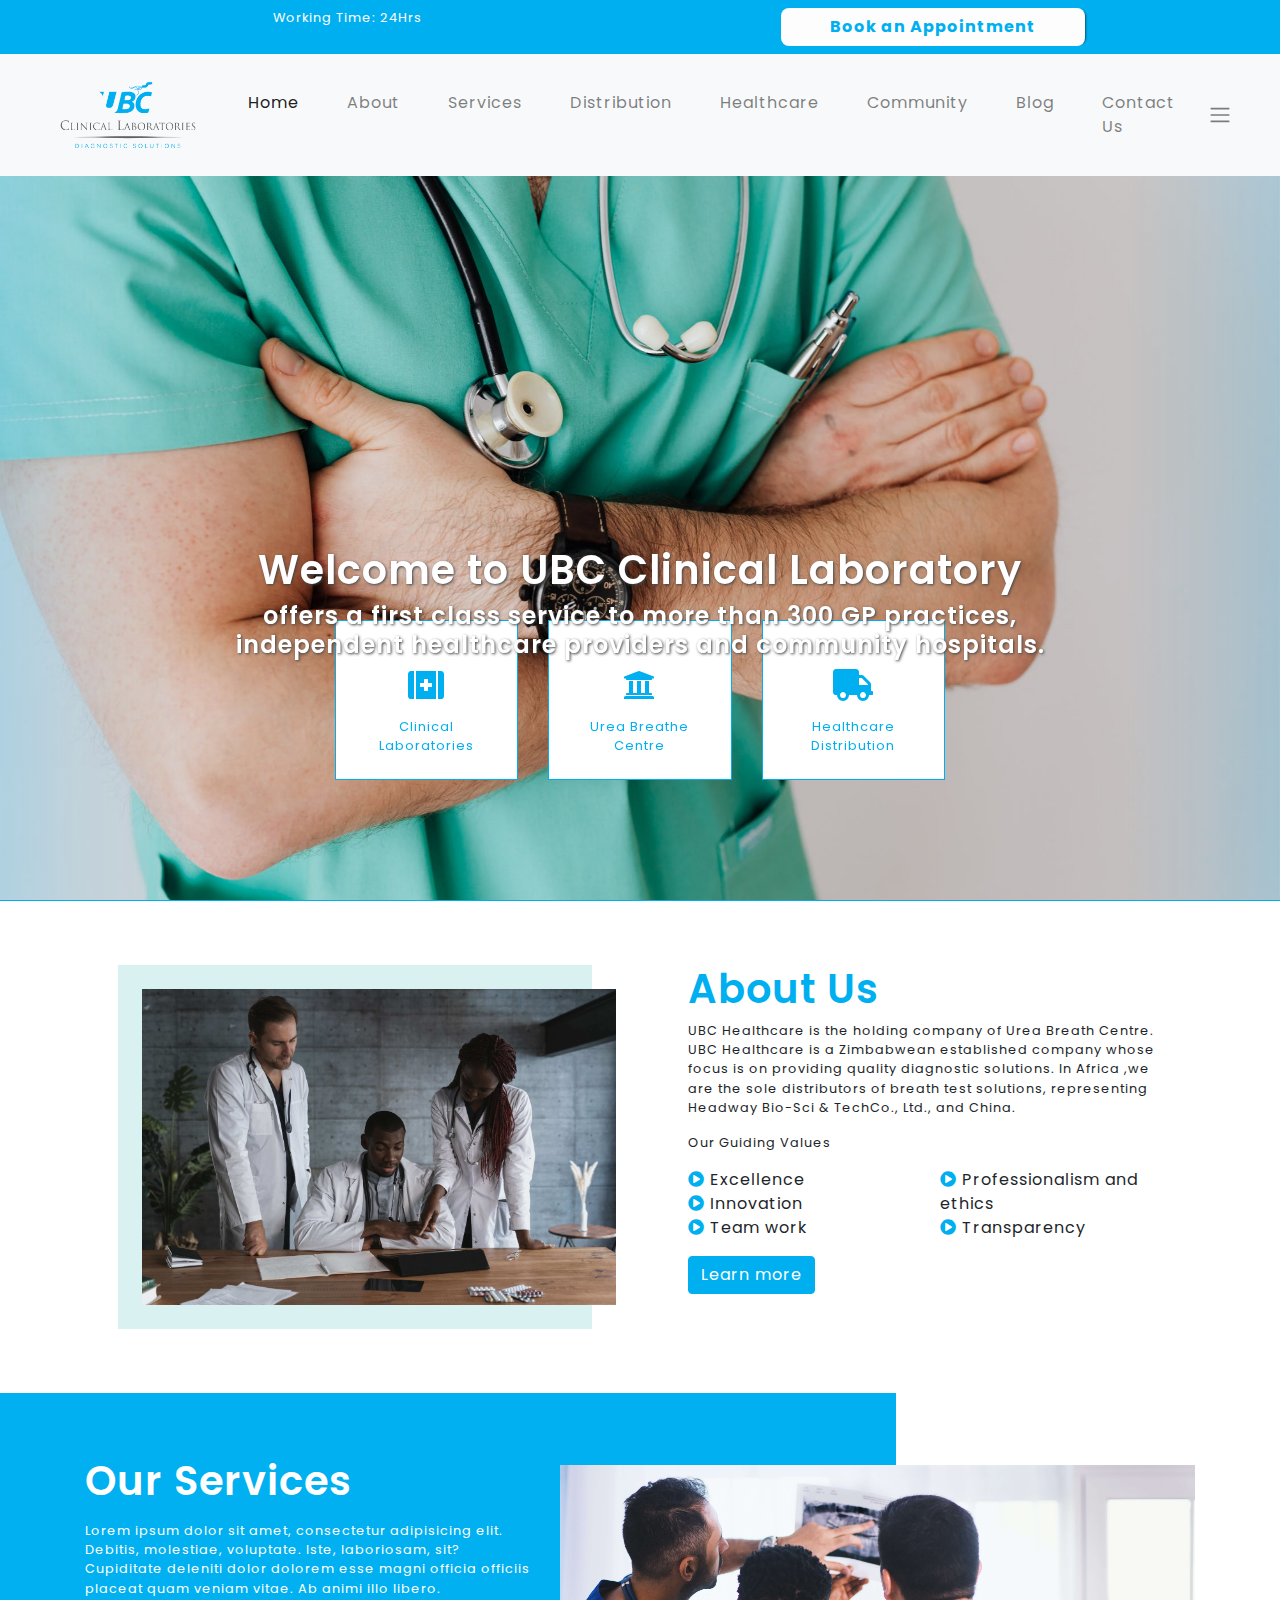
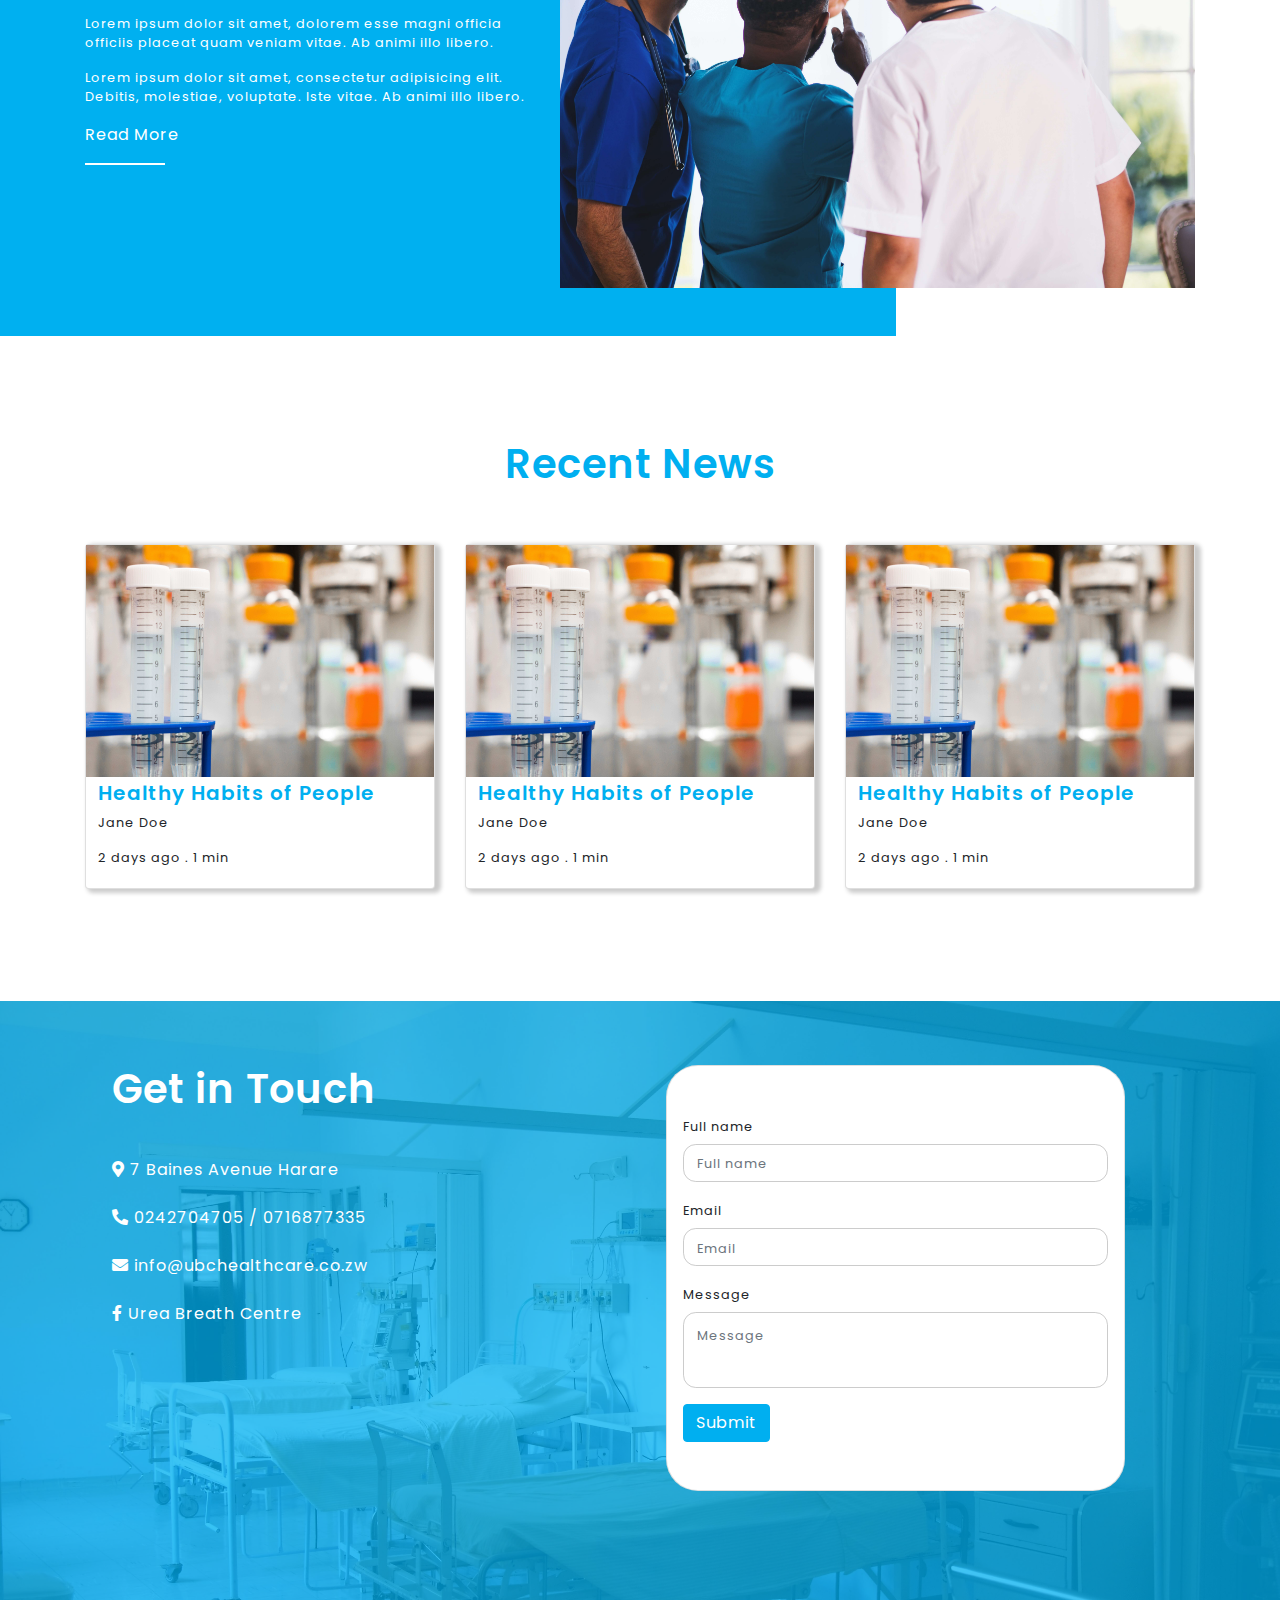
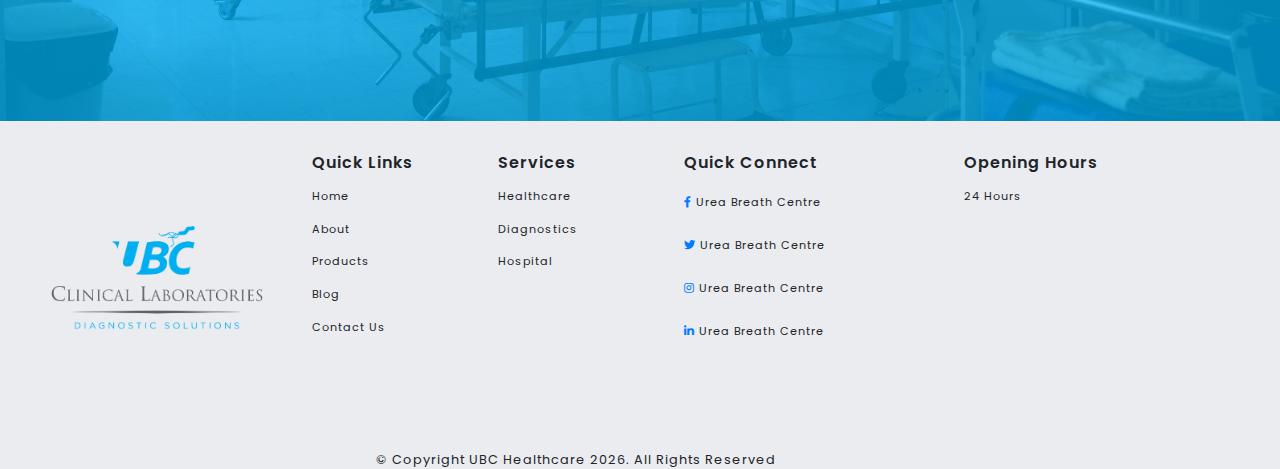
<file: index.html>
<!doctype html>
<html lang="en">
<head>
    <meta charset="UTF-8">
    <meta name="viewport"
          content="width=device-width, user-scalable=no, initial-scale=1.0, maximum-scale=1.0, minimum-scale=1.0">
    <meta http-equiv="X-UA-Compatible" content="ie=edge">    
<!--    <link rel="stylesheet" href="https://cdn.jsdelivr.net/npm/bootstrap@4.6.0/dist/css/bootstrap.min.css">  -->
    <link rel="stylesheet" href="css/bootstrap.min.css">
    <link rel="stylesheet" href="css/style.css">
    <link rel="stylesheet" href="https://cdnjs.cloudflare.com/ajax/libs/font-awesome/5.15.3/css/all.min.css"/>
    <link rel="preconnect" href="https://fonts.gstatic.com">
    <link href="https://fonts.googleapis.com/css2?family=Poppins:wght@200;300;400;500;600;700;800;900&display=swap" rel="stylesheet">
    <title>UBC Home</title>
</head>
<body>
<!-- Modal -->
<div class="modal fade" id="bookingModal" tabindex="-1" aria-labelledby="bookingModalLabel" aria-hidden="true">
    <div class="modal-dialog modal-lg">
        <div class="modal-content">
            <div class="modal-header">
                <h5 class="modal-title" id="bookingModalLabel">Fill in the booking form</h5>
                <button type="button" class="close" data-dismiss="modal" aria-label="Close">
                    <span aria-hidden="true">&times;</span>
                </button>
            </div>
            <div class="modal-body">
                <form action="" id="booking-form">
                    <div class="row">
                        <div class="col-md-6">
                            <div class="form-group">
                                <label for="b-name">Name</label>
                                <input type="text" class="form-control" id="b-name" aria-describedby="name">
                            </div>
                        </div>
                        <div class="col-md-6">
                            <div class="form-group">
                                <label for="b-email">Email</label>
                                <input type="text" class="form-control" id="b-email" aria-describedby="email">
                            </div>
                        </div>
                    </div>

                   <div class="row">
                        <div class="col-md-6">
                            <div class="form-group">
                                <label for="b-phone">Phone</label>
                                <input type="text" class="form-control" id="b-phone" aria-describedby="phone">
                            </div>
                        </div>
                        <div class="col-md-6">
                            <div class="form-group">
                                <label for="branch">Branch</label>
                                <select class="custom-select mb-4" id="branch">
                                    <option selected>Select branch</option>
                                    <option value="1">Branch One</option>
                                    <option value="2">Branch Two</option>
                                    <option value="3">Branch Three</option>
                                </select>
                            </div>
                        </div>
                   </div>


                    <div class="form-group">
                        <label for="b-details">Message</label>
                        <textarea type="text" class="form-control" id="b-details" placeholder="Details"></textarea>
                    </div>

                    <button type="submit" class="btn bg-primary text-white">Submit</button>
                </form>
            </div>
            <div class="modal-footer">
                <button type="button" class="btn btn-warning text-white" data-dismiss="modal">Cancel</button>
            </div>
        </div>
    </div>
</div>
<!--    Modal -->
<div class="fixed-top">
<div class="bg-primary">
    <div class="container" style="padding:0 !important">
        <div class="row top-bar">
            <div class="col-sm-12 col-md-6 pt-2 text-center">
                <p class="white-text">Working Time: 24Hrs</p>
            </div>
            <div class="col-sm-12 col-md-6 py-2 text-center">
                <button type="button" class="nav-btn btn px-5" data-toggle="modal" data-target="#bookingModal">Book an Appointment</button>
            </div>
        </div>
    </div>
</div>

<nav class="navbar navbar-expand-lg navbar-light bg-light px-5 yamm">
    <a class="navbar-brand" href="#"><img src="images/ubclogo.png" alt=""></a>
    <button class="navbar-toggler" type="button" data-toggle="collapse" data-target="#navbarNav" aria-controls="navbarNav" aria-expanded="false" aria-label="Toggle navigation">
        <span class="navbar-toggler-icon"></span>
    </button>
    <div class="collapse navbar-collapse" id="navbarNav">
        <ul class="navbar-nav m-auto">
            <li class="nav-item active">
                <a class="nav-link" href="index.html">Home</a>
            </li>
            <li class="nav-item">
                <a class="nav-link" href="about.html">About</a>
            </li>
            <li class="nav-item">
                <a class="nav-link" href="services.html">Services</a>
            </li>
            <li class="nav-item">
                <a class="nav-link" href="distribution.html">Distribution</a>
            </li>
            <li class="nav-item">
                <a class="nav-link" href="healthcare.html">Healthcare</a>
            </li>
            <li class="nav-item">
                <a class="nav-link" href="gallery.html">Community</a>
            </li>
            <li class="nav-item">
                <a class="nav-link" href="bloglist.html">Blog</a>
            </li>
            <li class="nav-item">
                <a class="nav-link" href="contact.html">Contact Us</a>
            </li>
        </ul>
    </div>
    <div class="second-hamburger">
        <span class="navbar-toggler-icon"></span>
    </div>
</nav>
</div>
<section id="header">
    <div id="carouselExampleCaptions" class="carousel slide" data-ride="carousel">
        <div class="carousel-inner">
            <div class="carousel-item active">
                <img src="images/stethoscope.jpeg" class="d-block w-100" alt="...">
                <div class="carousel-caption d-md-block">
                    <h1>Welcome to UBC Clinical Laboratory</h1>
                    <h4>offers a first class service to more than 300 GP practices, independent healthcare providers and community hospitals.</h4>
                </div>
            </div>
            <div class="carousel-item">
                <img src="images/microscope.jpg" class="d-block w-100" alt="...">
                <div class="carousel-caption d-md-block">
                    <h1>Committed to quality </h1>
                    <h4>Committed to innovation</h4>
                </div>
            </div>
            <div class="carousel-item">
                <img src="images/a.jpg" class="d-block w-100" alt="...">
                <div class="carousel-caption d-md-block">
                    <h1>Third slide label</h1>
                    <h5>Some representative placeholder content for the first slide.</h5>
                </div>
            </div>
            <div class="carousel-item">
                <img src="images/bts.png" class="d-block w-100" alt="...">
                <div class="carousel-caption d-md-block">
                    <h1>Fourth slide label</h1>
                    <h5>Some representative placeholder content for the first slide.</h5>
                </div>
            </div>
        </div>
        <button class="carousel-control-prev" type="button" data-target="#carouselExampleCaptions" data-slide="prev">
            <!--<span class="carousel-control-prev-icon indigo" aria-hidden="true"></span> -->
            <span class="sr-only">Previous</span>
        </button>
        <button class="carousel-control-next" type="button" data-target="#carouselExampleCaptions" data-slide="next">
          <!--  <span class="carousel-control-next-icon" aria-hidden="true"></span>-->
            <span class="sr-only">Next</span>
        </button>
    </div>

    <!--cards-->
    <div class="hero-cards">
        <div class="container">
            <div class="row">
                <div class="col-sm-12 col-md-4 my-5 border-0">
                    <div class="card bg-white text-center">
                        <div class="hero-card-icon">
                            <i class="fa fa-first-aid text-primary fa-2x py-3"></i>
                        </div>
                        <p class="text-primary">Clinical Laboratories</p>
                    </div>
                </div>

                <div class="col-sm-12 col-md-4 my-5 border-0">
                    <div class="card bg-white text-center">
                        <div class="hero-card-icon">
                            <i class="fa fa-university text-primary fa-2x py-3"></i>
                        </div>
                        <p class="text-primary">Urea Breathe Centre</p>
                    </div>
                </div>

                <div class="col-sm-12 col-md-4 my-5 border-0">
                    <div class="card bg-white text-center">
                        <div class="hero-card-icon">
                            <i class="fa fa-truck text-primary fa-2x py-3"></i>
                        </div>
                        <p class="text-primary">Healthcare Distribution</p>
                    </div>
                </div>
            </div>
        </div>
    </div>
</section>

<!--cards-->
<section id="about">
    <div class="container">
        <div class="row">
            <div class="col-sm-12 col-md-6 px-5">
                <div class="about-img">
                    <img src="images/about.jpg" alt="" class="m-4">
                </div>
            </div>
            <div class="col-sm-12 col-md-6 px-5">
                <h1 class="text-primary">About Us</h1>

                <p class="text-left">UBC Healthcare is the holding company of Urea Breath
                    Centre. UBC Healthcare is a Zimbabwean established
                    company whose focus is on providing quality diagnostic
                    solutions. In Africa ,we are the sole distributors of breath
                    test solutions, representing Headway Bio-Sci & TechCo.,
                    Ltd., and China.</p>
                <p class="my-3">Our Guiding Values</p>
                <div class="row">
                    <div class="col-sm-12 col-md-6">
                        <ul>
                        <li><i class="fa fa-play-circle text-primary"></i> Excellence</li>
                        <li><i class="fa fa-play-circle text-primary"></i> Innovation</li>
                        <li><i class="fa fa-play-circle text-primary"></i> Team work</li>
                    </ul>
                    </div>
                    <div class="col-sm-12 col-md-6">
                        <ul>
                            <li><i class="fa fa-play-circle text-primary"></i> Professionalism and ethics</li>
                            <li><i class="fa fa-play-circle text-primary"></i> Transparency</li>

                        </ul>
                    </div>
                </div>
                <button class="btn btn-primary">Learn more</button>
            </div>
        </div>
    </div>
</section>
<section id="services">
    <div class="container">
        <div class="row py-3">
            <div class="col-sm-12 col-md-5">
                <h1 class="text-left text-white my-3">Our Services</h1>

                <p class="text-left text-white">Lorem ipsum dolor sit amet, consectetur adipisicing elit. Debitis, molestiae, voluptate.
                    Iste, laboriosam, sit? Cupiditate deleniti dolor dolorem esse magni officia officiis placeat quam veniam vitae. Ab animi illo libero.</p>
                <p class="text-left text-white">Lorem ipsum dolor sit amet, dolorem esse magni officia officiis placeat quam veniam vitae. Ab animi illo libero.</p>
                <p class="text-left text-white">Lorem ipsum dolor sit amet, consectetur adipisicing elit. Debitis, molestiae, voluptate.
                    Iste vitae. Ab animi illo libero.</p>

               <div class="read-more">
                   <a href="#" class="text-left text-white">Read More</a>
                   <hr class="services-hr">
               </div>
            </div>
            <div class="col-sm-12 col-md-7">
                <div class="services-img mt-4">
                    <img src="images/services.jpg" alt="">
                </div>
            </div>
        </div>
    </div>
</section>
<section id="news" class="py-5">
    <div class="container">
        <h1 class="text-center text-primary my-4">Recent News</h1>

        <div class="row">
            <div class="col-sm-12 col-md-4">
                <div class="card my-2 bg-white">
                    <div class="card-img">
                        <img src="images/blog.jpg" alt="">
                    </div>
                    <div class="card-content p-1">
                        <h5 class="text-left text-primary pl-2">Healthy Habits of People</h5>
                        <p class="small pl-2">Jane Doe</p>
                        <p class="small pl-2">2 days ago . 1 min</p>
                    </div>
                </div>
            </div>

            <div class="col-sm-12 col-md-4">
                <div class="card my-2 bg-white">
                    <div class="card-img">
                        <img src="images/blog.jpg" alt="">
                    </div>
                    <div class="card-content p-1">
                        <h5 class="text-left text-primary pl-2">Healthy Habits of People</h5>
                        <p class="small pl-2">Jane Doe</p>
                        <p class="small pl-2">2 days ago . 1 min</p>
                    </div>
                </div>
            </div>

            <div class="col-sm-12 col-md-4">
                <div class="card my-2 bg-white">
                    <div class="card-img">
                        <img src="images/blog.jpg" alt="">
                    </div>
                    <div class="card-content p-1">
                        <h5 class="text-left text-primary pl-2">Healthy Habits of People</h5>
                        <p class="small pl-2">Jane Doe</p>
                        <p class="small pl-2">2 days ago . 1 min</p>
                    </div>
                </div>
            </div>
        </div>
    </div>
</section>
<section id="contact">
    <div class="mask"></div>
    <div class="container">
        <div class="row">
            <div class="col-sm-12 col-md-6 contact-col">
                <h1 class="text-white px-3">Get in Touch</h1>
                <ul class="p-3">
                    <li class="text-white my-3"><i class="fa fa-map-marker-alt text-white my-2"></i> 7 Baines Avenue Harare</li>
                    <li class="text-white my-3"><i class="fa fa-phone-alt text-white my-2"></i> 0242704705 / 0716877335</li>
                    <li class="text-white my-3"><i class="fa fa-envelope text-white my-2"></i> info@ubchealthcare.co.zw</li>
                    <li class="text-white my-3"><i class="fab fa-facebook-f text-white my-2"></i> Urea Breath Centre</li>
                </ul>
            </div>
            <div class="col-sm-12 col-md-6 contact-col">
                <div class="card bg-white">
                    <form action="" id="contact-form">
                        <div class="form-group">
                            <label for="name">Full name</label>
                            <input type="text" class="form-control" id="name" placeholder="Full name">
                        </div>
                        <div class="form-group">
                            <label for="email">Email</label>
                            <input type="email" class="form-control" id="email" placeholder="Email">
                        </div>
                        <div class="form-group">
                            <label for="message">Message</label>
                            <textarea type="text" class="form-control" id="message" placeholder="Message"></textarea>
                        </div>

                        <button type="submit" class="btn btn-primary">Submit</button>
                    </form>
                </div>
            </div>
        </div>
    </div>
</section>

<footer class="center">
    <div class="wrapper">
        <div class="footer-top">
            <div class="row">
                <div class="col-sm-12 col-md-3">
                    <img src="images/ubclogo.png" alt="">
                </div>
                <div class="col-sm-12 col-md-2">
                    <h5>Quick Links</h5>
                    <ul>
                        <li>Home</li>
                        <li>About</li>
                        <li>Products</li>
                        <li>Blog</li>
                        <li>Contact Us</li>
                    </ul>
                </div>

                <div class="col-sm-12 col-md-2">
                    <h5>Services</h5>
                    <ul>
                        <li>Healthcare</li>
                        <li>Diagnostics</li>
                        <li>Hospital</li>
                    </ul>
                </div>
                <div class="col-sm-12 col-md-3">
                    <h5>Quick Connect</h5>
                    <ul>
                        <li class="my-3"><a href="https://www.facebook.com/ubchealthcare.co.zw/" target="_blank"><i class="fab fa-facebook-f my-2"></i></a> Urea Breath Centre</li>
                        <li class="my-3"><a href="https://www.twitter.com/UbcHealthcare?s=01" target="_blank"><i class="fab fa-twitter my-2"></i></a> Urea Breath Centre</li>
                        <li class="my-3"><a href="https://instagram.com/ubc_clinical_laboratories?utm_medium=copy_link"><i class="fab fa-instagram my-2"></i></a> Urea Breath Centre</li>
                        <li class="my-3"><a href="https://www.linkedin.com/company/ubc-clinical-laboratories"><i class="fab fa-linkedin-in my-2"></i></a> Urea Breath Centre</li>
                    </ul>
                </div>

                <div class="col-sm-12 col-md-2">
                    <h5>Opening Hours</h5>
                    <ul>
                        <li>24 Hours</li>
                    </ul>
                </div>
            </div>
        </div>
        <div class="footer-bottom">
            <p class="text-center pt-5">&copy; Copyright UBC Healthcare <script type="text/javascript">
                document.write(new Date().getFullYear());
            </script>. All Rights Reserved</p>
        </div>
    </div>
</footer>

<script src="https://cdnjs.cloudflare.com/ajax/libs/jquery/3.6.0/jquery.min.js"></script>
<script src="https://cdn.jsdelivr.net/npm/bootstrap@4.6.0/dist/js/bootstrap.bundle.min.js"></script>
<script src="https://cdnjs.cloudflare.com/ajax/libs/popper.js/2.9.1/umd/popper.min.js"></script>
<script>
    $('.carousel').carousel(

    );
    $(document).on('click', '.yamm .dropdown-menu', function(e){
        e.stopPropagation();
    })
    $(document).ready(()=>{
        // check if current caption is empty

        // if empty, hide cards

        // if not display card services
    });
</script>
</body>
</html>
</file>
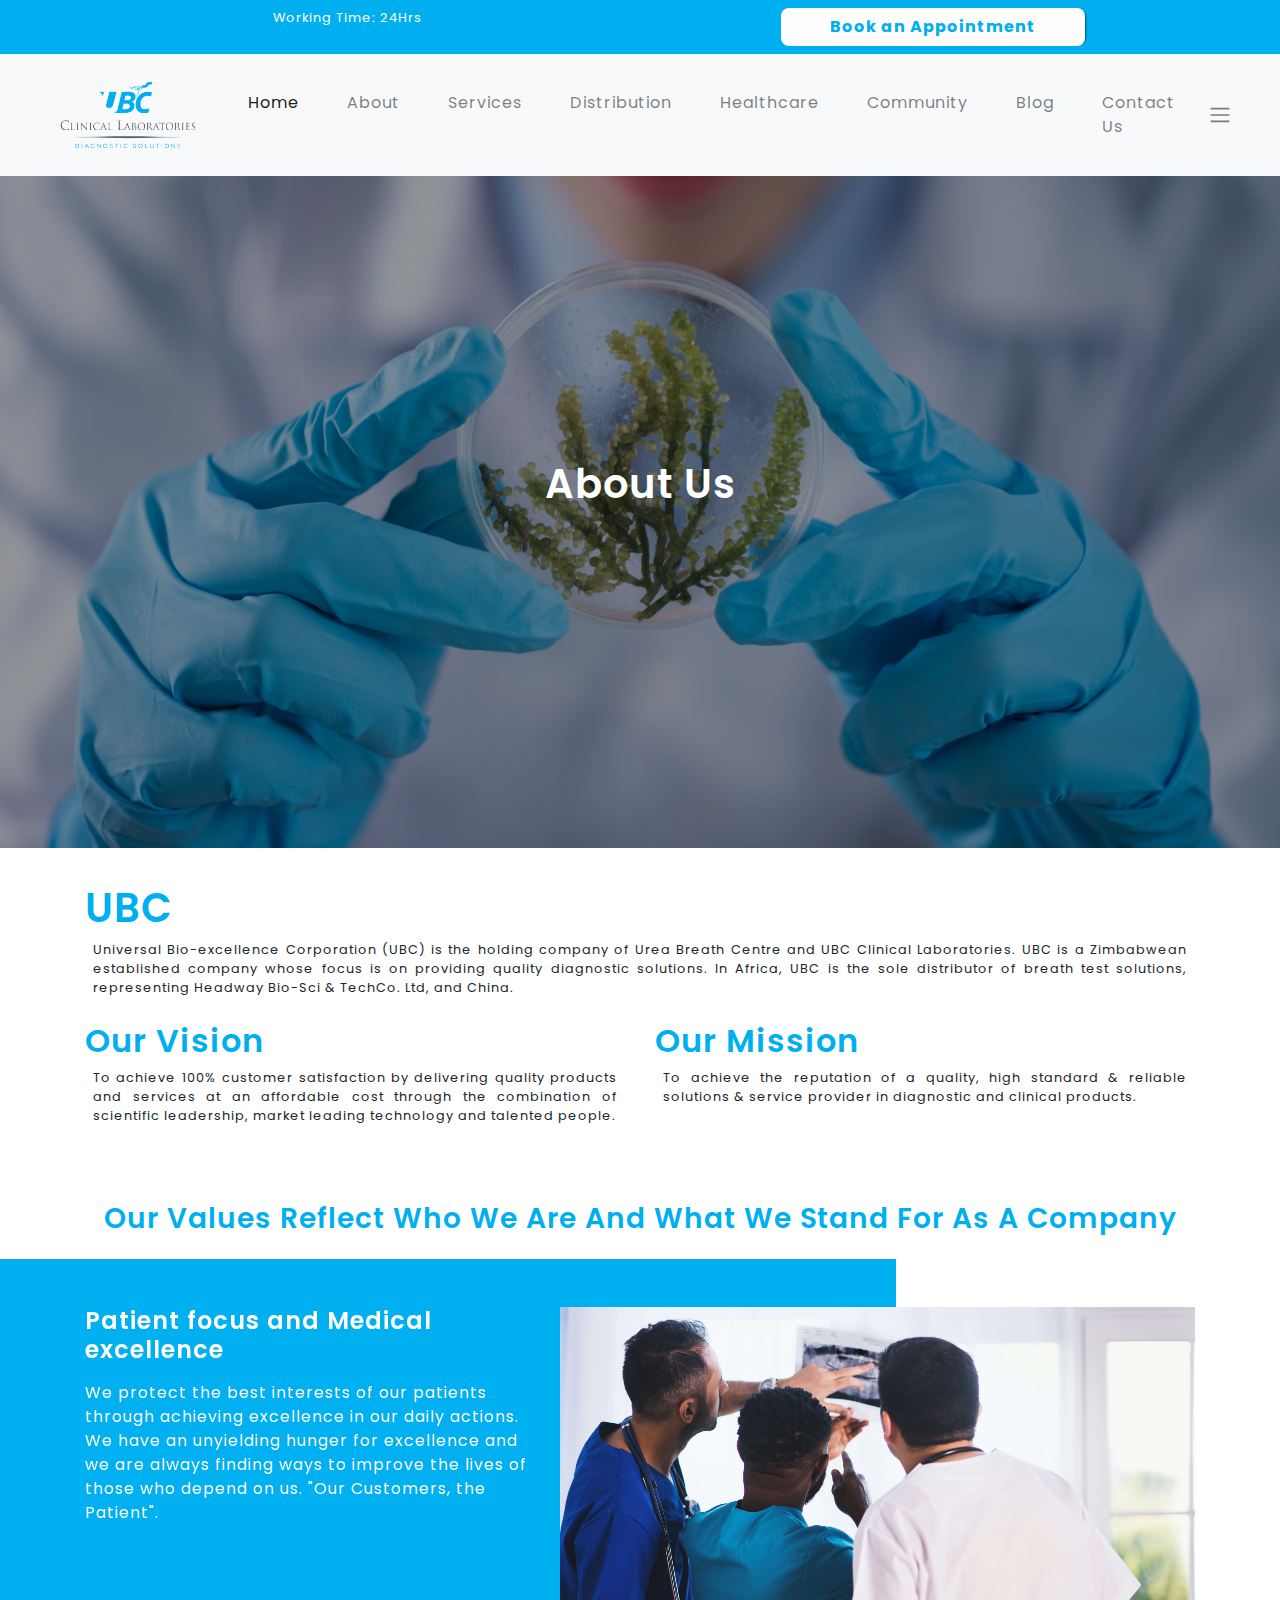
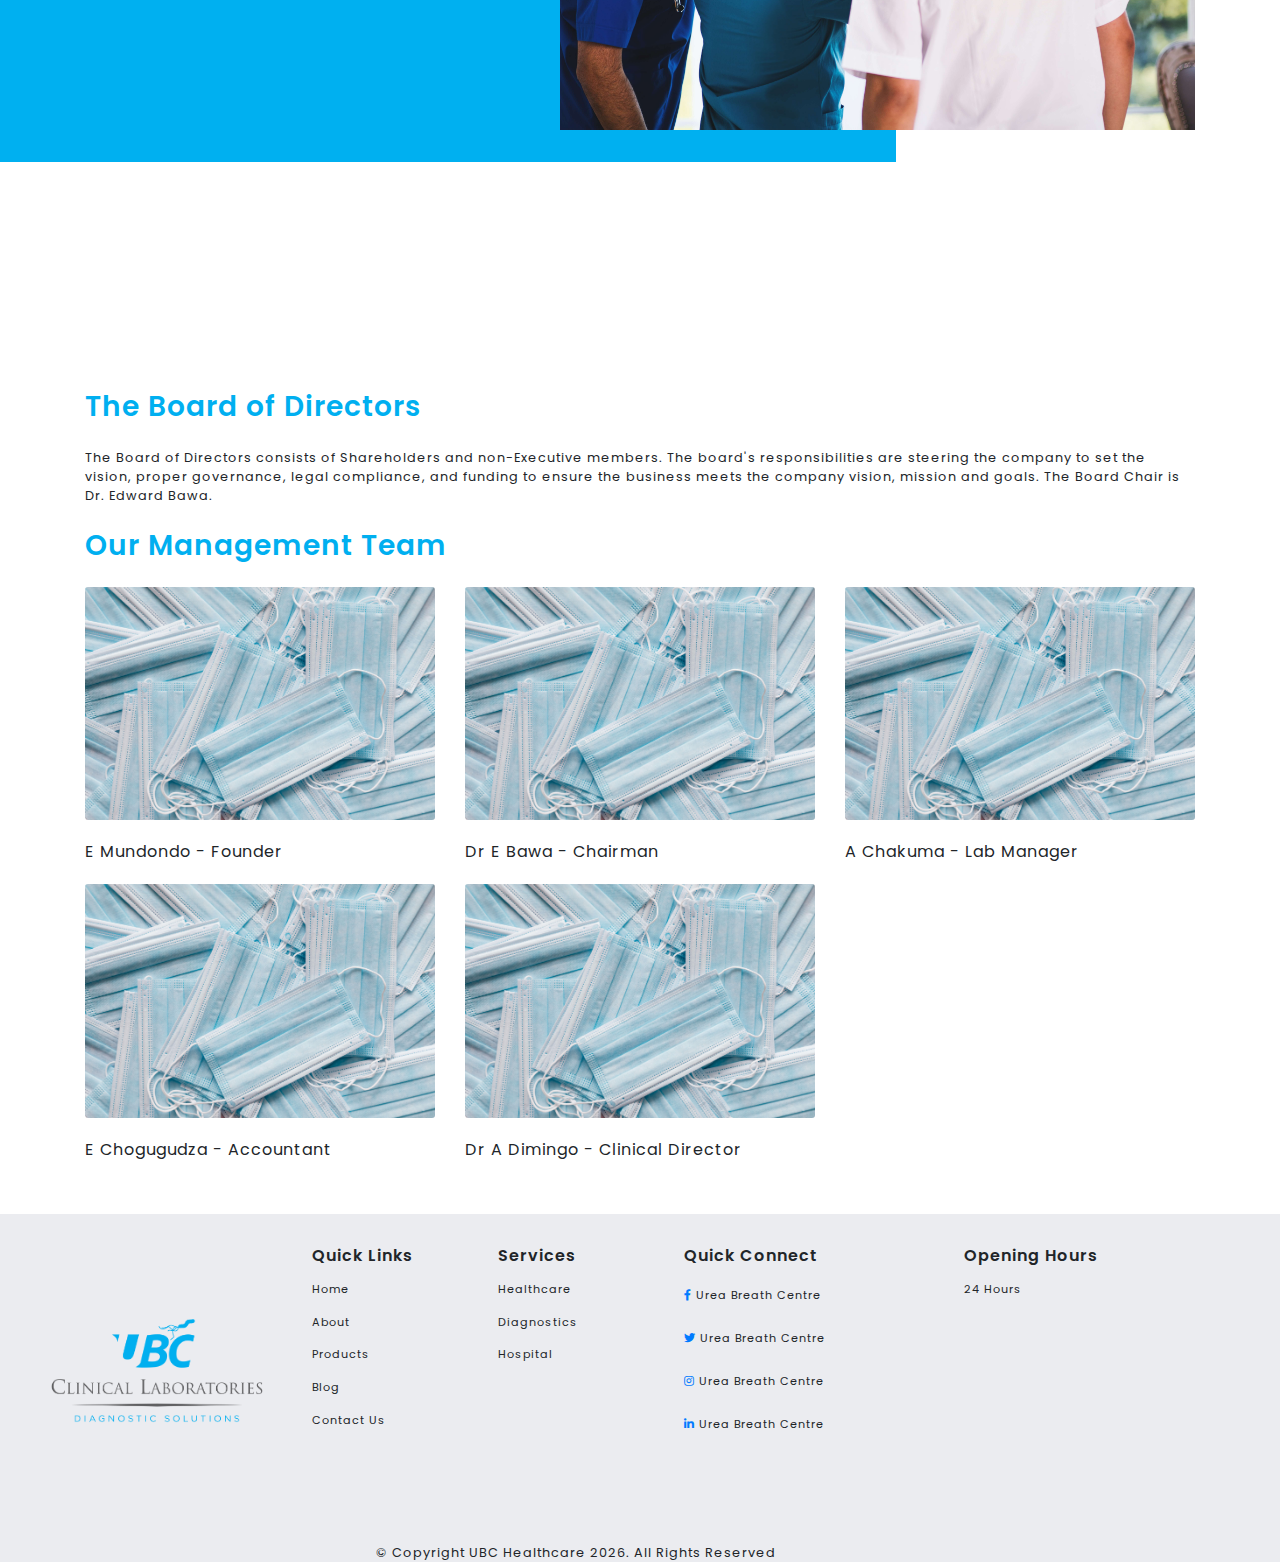
<file: about.html>
<!doctype html>
<html lang="en">
<head>
    <meta charset="UTF-8">
    <meta name="viewport"
          content="width=device-width, user-scalable=no, initial-scale=1.0, maximum-scale=1.0, minimum-scale=1.0">
    <meta http-equiv="X-UA-Compatible" content="ie=edge">
    <!--    <link rel="stylesheet" href="https://cdn.jsdelivr.net/npm/bootstrap@4.6.0/dist/css/bootstrap.min.css">  -->
    <link rel="stylesheet" href="css/bootstrap.min.css">
    <link rel="stylesheet" href="css/yamm.min.css">
    <link rel="stylesheet" href="css/style.css">
    <link rel="stylesheet" href="https://cdnjs.cloudflare.com/ajax/libs/font-awesome/5.15.3/css/all.min.css"/>
    <link rel="preconnect" href="https://fonts.gstatic.com">
    <link href="https://fonts.googleapis.com/css2?family=Poppins:wght@200;300;400;500;600;700;800;900&display=swap" rel="stylesheet">
    <title>UBC Home</title>
</head>
<body>
<div class="fixed-top">
    <div class="bg-primary">
        <div class="container" style="padding:0 !important">
            <div class="row top-bar">
                <div class="col-sm-12 col-md-6 pt-2 text-center">
                    <p class="white-text">Working Time: 24Hrs</p>
                </div>
                <div class="col-sm-12 col-md-6 py-2 text-center">
                    <button type="button" class="nav-btn btn px-5">Book an Appointment</button>
                </div>
            </div>
        </div>
    </div>
    <nav class="navbar navbar-expand-lg navbar-light bg-light px-5 yamm">
        <a class="navbar-brand" href="#"><img src="images/ubclogo.png" alt=""></a>
        <button class="navbar-toggler" type="button" data-toggle="collapse" data-target="#navbarNav" aria-controls="navbarNav" aria-expanded="false" aria-label="Toggle navigation">
            <span class="navbar-toggler-icon"></span>
        </button>
        <div class="collapse navbar-collapse" id="navbarNav">
            <ul class="navbar-nav m-auto">
                <li class="nav-item active">
                    <a class="nav-link" href="index.html">Home</a>
                </li>
                <li class="nav-item">
                    <a class="nav-link" href="about.html">About</a>
                </li>
                <li class="nav-item">
                    <a class="nav-link" href="services.html">Services</a>
                </li>

                <li class="nav-item">
                    <a class="nav-link" href="distribution.html">Distribution</a>
                </li>
                <li class="nav-item">
                    <a class="nav-link" href="healthcare.html">Healthcare</a>
                </li>
                <li class="nav-item">
                    <a class="nav-link" href="community.html">Community</a>
                </li>
                <li class="nav-item">
                    <a class="nav-link" href="bloglist.html">Blog</a>
                </li>
                <li class="nav-item">
                    <a class="nav-link" href="contact.html">Contact Us</a>
                </li>
            </ul>
        </div>
        <div class="second-hamburger">
            <span class="navbar-toggler-icon"></span>
        </div>
    </nav>
</div>

<section id="aboutHero">
    <div class="overlay"></div>
    <div class="container text-center">
        <div class="heading">
            <h1>About Us</h1>
        </div>
    </div>
</section>
<section id="aboutDetail" class="py-1">
    <div class="container">
        <div class="heading">
            <h1 class="text-primary">UBC</h1>
        </div>
        <p class="text-justify px-2">Universal Bio-excellence Corporation (UBC) is the holding company of Urea Breath Centre and UBC Clinical Laboratories. UBC is a Zimbabwean established
        company whose focus is on providing quality diagnostic solutions. In Africa, UBC is the sole distributor of breath test solutions, representing Headway
            Bio-Sci & TechCo. Ltd, and China.
        </p>

        <div class="row my-4">
            <div class="col-md-6">
                <div class="heading">
                    <h2 class="text-primary">Our Vision</h1>
                </div>
                <p class="text-justify px-2">To achieve 100% customer satisfaction by delivering quality products and services at an affordable
                    cost through the combination of scientific leadership, market leading technology and talented people.
                </p>
            </div>
            <div class="col-md-6">
                <div class="heading">
                    <h2 class="text-primary">Our Mission</h1>
                </div>
                <p class="text-justify px-2">To achieve the reputation of a quality, high standard & reliable solutions & service provider in diagnostic and clinical products.
                </p>
            </div>
        </div>

      
    </div>
</section>
<style>
    .carousel-item p {
        font-size: 1rem !important;
    }
</style>
<section id="header">
    <div class="heading text-center mb-3">
        <h3 class="text-primary text-capitalize pb-2">Our values reflect who we are and what we stand for as a company</h3>
    </div>
    <div id="carouselExampleCaptions" class="carousel slide" data-ride="carousel">
        <div class="carousel-inner">
            <div class="carousel-item active" style="height: 75vh !important;">
                <section id="values" class="mb-0">
                    <div class="container">
                        <div class="row">
                            <div class="col-sm-12 col-md-5">
                                <h4 class="text-left text-white my-3 text-justify">Patient focus and Medical excellence</h4>

                                <p class="text-left text-white text-justify">We protect the best interests of our patients through achieving excellence in our daily actions.
                                    We have an unyielding hunger for excellence and we are always finding ways to improve the lives of those who depend on us. "Our Customers, the Patient".
                                </p>
                            </div>
                            <div class="col-sm-12 col-md-7">
                                <div class="services-img">
                                    <img src="images/services.jpg" alt="">
                                </div>
                            </div>
                        </div>
                    </div>
                </section>
            </div>
            <div class="carousel-item" style="height: 75vh !important;">
                <section id="values" class="mb-0">
                    <div class="container">
                        <div class="row">
                            <div class="col-sm-12 col-md-5">
                                <h4 class="text-left text-white my-3">Patient focus and Medical excellence</h4>

                                <p class="text-left text-white">We protect the best interests of our patients through achieving excellence in our daily actions.
                                    We have an unyielding hunger for excellence and we are always finding ways to improve the lives of those who depend on us. "Our Customers, the Patient".
                                </p>
                            </div>
                            <div class="col-sm-12 col-md-7">
                                <div class="services-img">
                                    <img src="images/services.jpg" alt="">
                                </div>
                            </div>
                        </div>
                    </div>
                </section>
            </div>
            <div class="carousel-item" style="height: 75vh !important;">
                <section id="values" class="mb-0">
                    <div class="container">
                        <div class="row">
                            <div class="col-sm-12 col-md-5">
                                <h4 class="text-left text-white my-3">Patient focus and Medical excellence</h4>

                                <p class="text-left text-white">We protect the best interests of our patients through achieving excellence in our daily actions.
                                    We have an unyielding hunger for excellence and we are always finding ways to improve the lives of those who depend on us. "Our Customers, the Patient".
                                </p>
                            </div>
                            <div class="col-sm-12 col-md-7">
                                <div class="services-img">
                                    <img src="images/services.jpg" alt="" width="100%">
                                </div>
                            </div>
                        </div>
                    </div>
                </section>
            </div>
            <div class="carousel-item" style="height: 75vh !important;">
                <section id="values" class="mb-0">
                    <div class="container">
                        <div class="row py-3">
                            <div class="col-sm-12 col-md-5">
                                <h4 class="text-left text-white my-3">Patient focus and Medical excellence</h4>

                                <p class="text-left text-white">We protect the best interests of our patients through achieving excellence in our daily actions.
                                    We have an unyielding hunger for excellence and we are always finding ways to improve the lives of those who depend on us. "Our Customers, the Patient".
                                </p>
                            </div>
                            <div class="col-sm-12 col-md-7">
                                <div class="services-img">
                                    <img src="images/services.jpg" alt="" width="100%">
                                </div>
                            </div>
                        </div>
                    </div>
                </section>
            </div>
        </div>
    </div>
</section>

<section id="directors">
    <div class="container">
        <div class="heading my-4 text-primary">
            <h3>The Board of Directors</h3>
        </div>

        <p>
            The Board of Directors consists of Shareholders and non-Executive members. The board's responsibilities are
            steering the company to set the vision, proper governance, legal compliance, and funding to ensure the business meets the company vision, mission
            and goals.
            The Board Chair is Dr. Edward Bawa.
        </p>

        <div class="heading my-4 text-primary">
            <h3>Our Management Team</h3>
        </div>

        <div class="row">
            <div class="col-md-4">
                <div class="card border-0">
                    <img src="images/blog2.jpg" alt="" class="card-img">
                    <div class="card-body px-0">
                        E Mundondo - Founder
                    </div>
                </div>
            </div>
            <div class="col-md-4">
                <div class="card border-0">
                    <img src="images/blog2.jpg" alt="" class="card-img">
                    <div class="card-body px-0">
                        Dr E Bawa - Chairman
                    </div>
                </div>
            </div>
            <div class="col-md-4">
                <div class="card border-0">
                    <img src="images/blog2.jpg" alt="" class="card-img">
                    <div class="card-body px-0">
                       A Chakuma  - Lab Manager
                    </div>
                </div>
            </div>
            <div class="col-md-4">
                <div class="card border-0">
                    <img src="images/blog2.jpg" alt="" class="card-img">
                    <div class="card-body px-0">
                       E Chogugudza - Accountant
                    </div>
                </div>
            </div>
            <div class="col-md-4">
                <div class="card border-0">
                    <img src="images/blog2.jpg" alt="" class="card-img">
                    <div class="card-body px-0">
                        Dr A Dimingo - Clinical Director
                    </div>
                </div>
            </div>
        </div>
    </div>
</section>

<footer class="center">
    <div class="wrapper">
        <div class="footer-top">
            <div class="row">
                <div class="col-sm-12 col-md-3">
                    <img src="images/ubclogo.png" alt="">
                </div>
                <div class="col-sm-12 col-md-2">
                    <h5>Quick Links</h5>
                    <ul>
                        <li>Home</li>
                        <li>About</li>
                        <li>Products</li>
                        <li>Blog</li>
                        <li>Contact Us</li>
                    </ul>
                </div>

                <div class="col-sm-12 col-md-2">
                    <h5>Services</h5>
                    <ul>
                        <li>Healthcare</li>
                        <li>Diagnostics</li>
                        <li>Hospital</li>
                    </ul>
                </div>
                <div class="col-sm-12 col-md-3">
                    <h5>Quick Connect</h5>
                    <ul>
                        <li class="my-3"><a href="https://www.facebook.com/ubchealthcare.co.zw/" target="_blank"><i class="fab fa-facebook-f my-2"></i></a> Urea Breath Centre</li>
                        <li class="my-3"><a href="https://www.twitter.com/UbcHealthcare?s=01" target="_blank"><i class="fab fa-twitter my-2"></i></a> Urea Breath Centre</li>
                        <li class="my-3"><a href="https://instagram.com/ubc_clinical_laboratories?utm_medium=copy_link"><i class="fab fa-instagram my-2"></i></a> Urea Breath Centre</li>
                        <li class="my-3"><a href="https://www.linkedin.com/company/ubc-clinical-laboratories"><i class="fab fa-linkedin-in my-2"></i></a> Urea Breath Centre</li>
                    </ul>
                </div>

                <div class="col-sm-12 col-md-2">
                    <h5>Opening Hours</h5>
                    <ul>
                        <li>24 Hours</li>
                    </ul>
                </div>
            </div>
        </div>
        <div class="footer-bottom">
            <p class="text-center pt-5">&copy; Copyright UBC Healthcare <script type="text/javascript">
                document.write(new Date().getFullYear());
            </script>. All Rights Reserved</p>
        </div>
    </div>
</footer>

<script src="https://cdnjs.cloudflare.com/ajax/libs/jquery/3.6.0/jquery.min.js"></script>
<script src="https://cdn.jsdelivr.net/npm/bootstrap@4.6.0/dist/js/bootstrap.bundle.min.js"></script>
<script src="https://cdnjs.cloudflare.com/ajax/libs/popper.js/2.9.1/umd/popper.min.js"></script>
<style>
    .services-img {
        margin-top: -7rem !important;
    }
</style>
<script>
    $('.carousel').carousel();
</script>
<script>
    $(document).on('click', '.yamm .dropdown-menu', function(e){
        e.stopPropagation();
    })
</script>
</body>
</html>
</file>
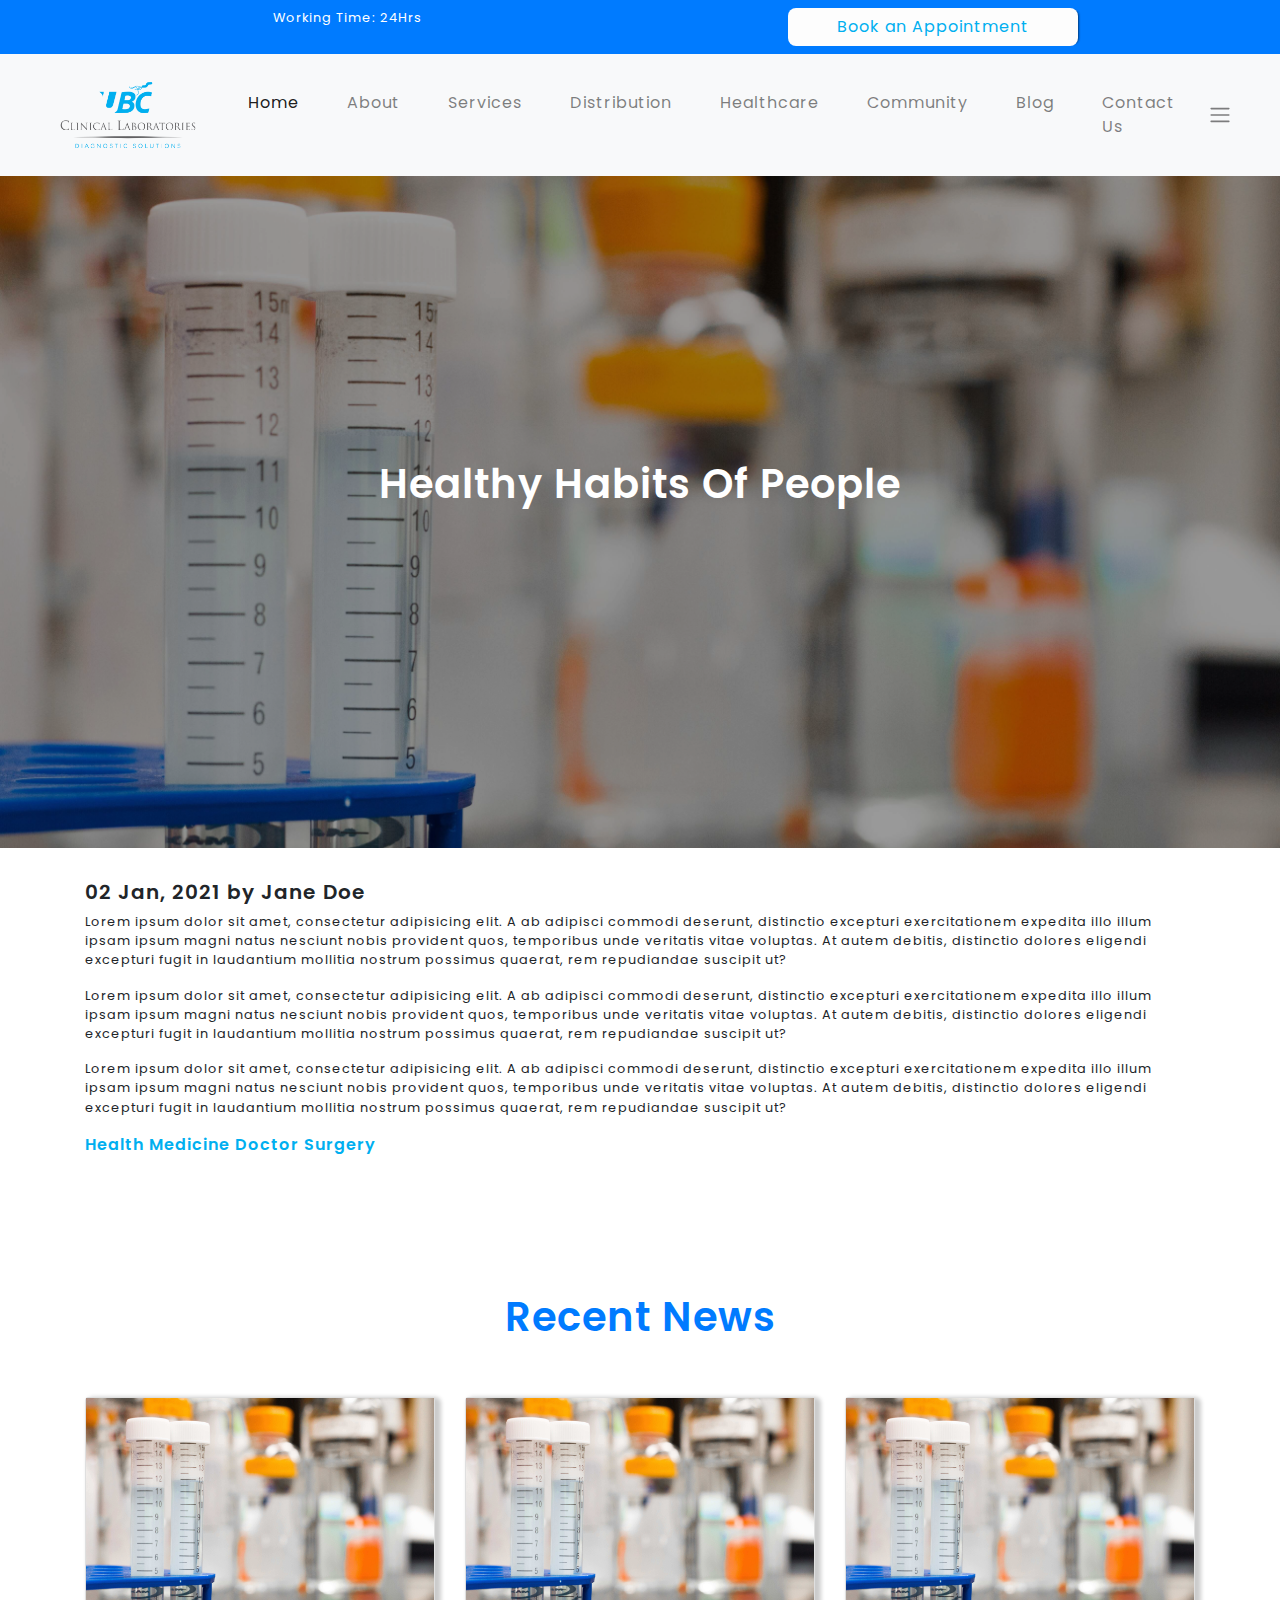
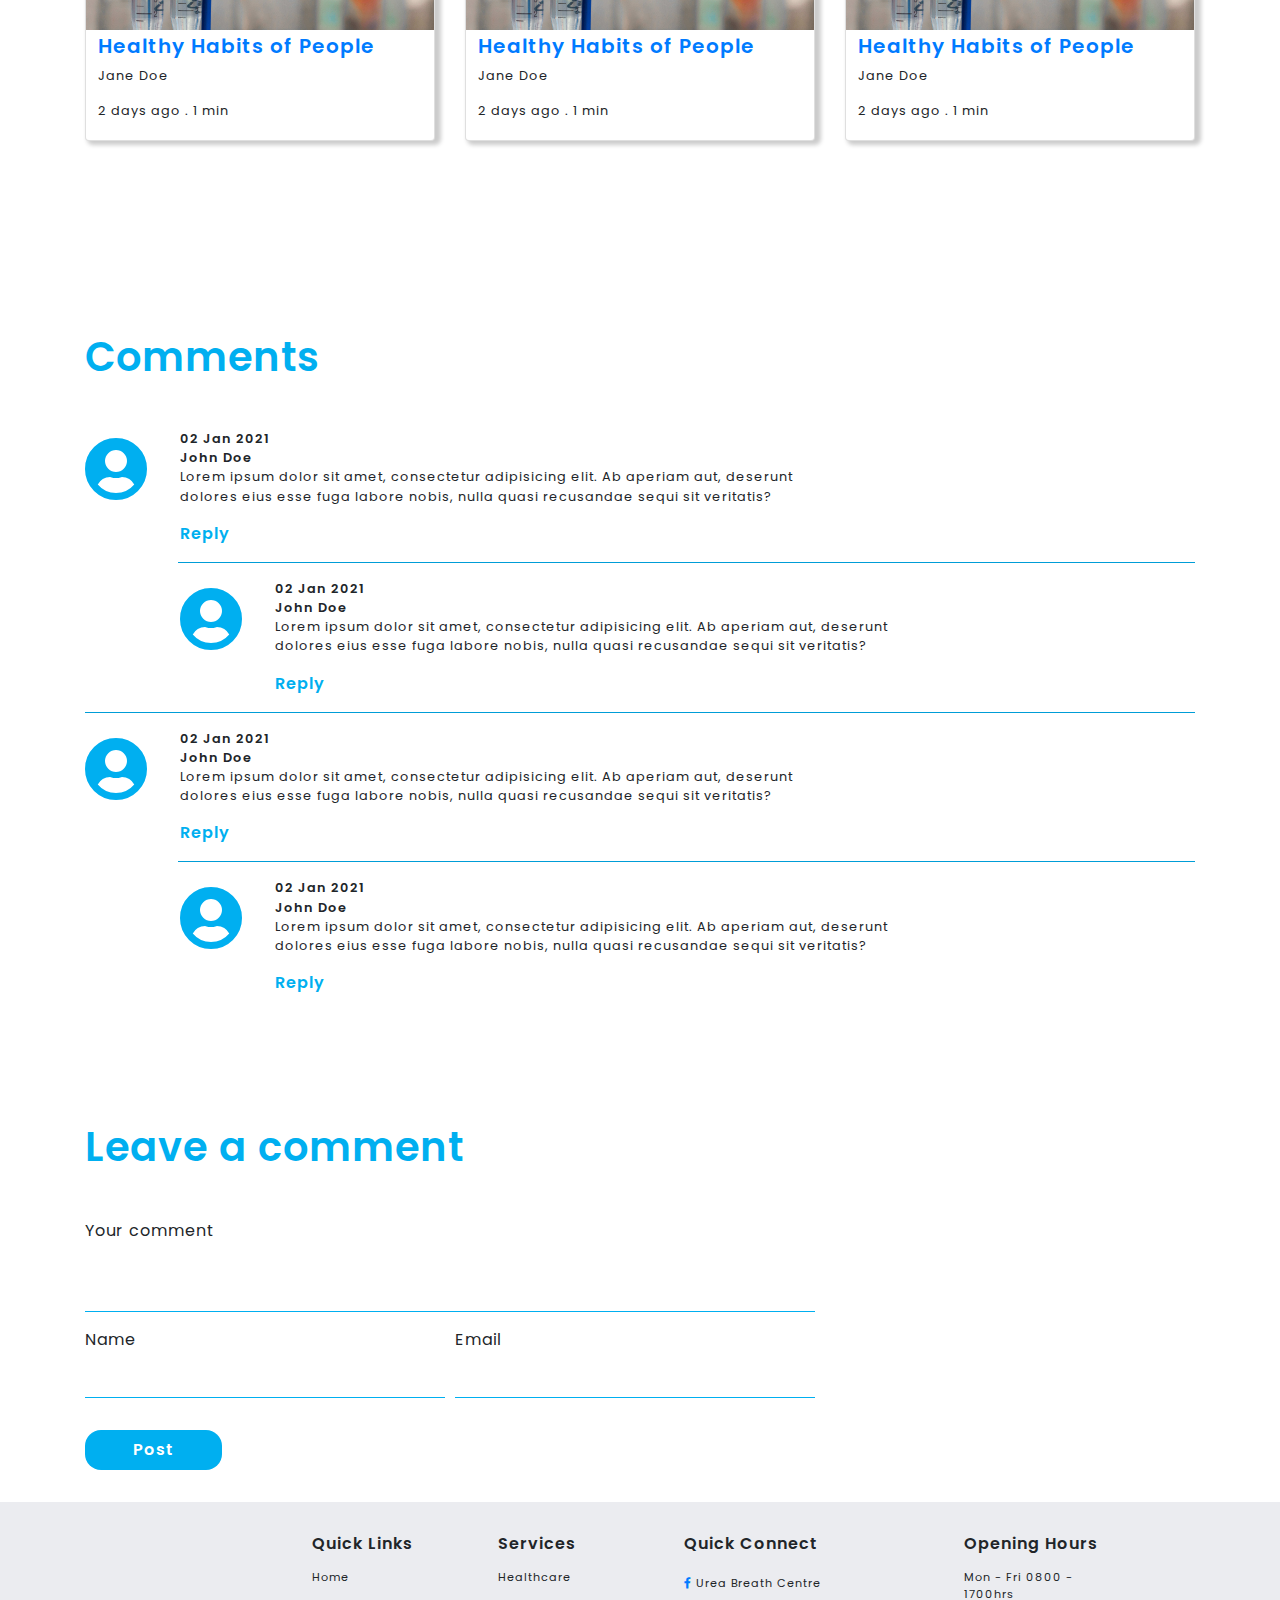
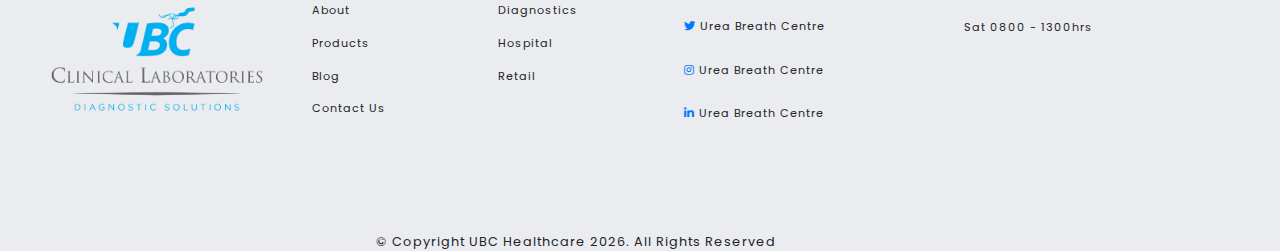
<file: blogdetail.html>
<!doctype html>
<html lang="en">
<head>
  <meta charset="UTF-8">
  <meta name="viewport"
        content="width=device-width, user-scalable=no, initial-scale=1.0, maximum-scale=1.0, minimum-scale=1.0">
  <meta http-equiv="X-UA-Compatible" content="ie=edge">
<!--  <link rel="stylesheet" href="https://cdn.jsdelivr.net/npm/bootstrap@4.6.0/dist/css/bootstrap.min.css">-->
  <link rel="stylesheet" href="css/yamm.min.css">
  <link rel="stylesheet" href="css/style.css">
  <link rel="stylesheet" href="css/bootstrap.min.css">
  <link rel="stylesheet" href="https://cdnjs.cloudflare.com/ajax/libs/font-awesome/5.15.3/css/all.min.css"/>
  <link rel="preconnect" href="https://fonts.gstatic.com">
  <link href="https://fonts.googleapis.com/css2?family=Poppins:wght@200;300;400;500;600;700;800;900&display=swap" rel="stylesheet">
  <title>UBC | Blog title</title>
</head>
<body>
<div class="fixed-top">
  <div class="bg-primary">
    <div class="container" style="padding:0 !important">
      <div class="row top-bar">
        <div class="col-sm-12 col-md-6 pt-2 text-center">
          <p class="white-text">Working Time: 24Hrs</p>
        </div>
        <div class="col-sm-12 col-md-6 py-2 text-center">
          <button type="button" class="nav-btn btn px-5">Book an Appointment</button>
        </div>
      </div>
    </div>
  </div>
  <nav class="navbar navbar-expand-lg navbar-light bg-light px-5 yamm">
    <a class="navbar-brand" href="#"><img src="images/ubclogo.png" alt=""></a>
    <button class="navbar-toggler" type="button" data-toggle="collapse" data-target="#navbarNav" aria-controls="navbarNav" aria-expanded="false" aria-label="Toggle navigation">
      <span class="navbar-toggler-icon"></span>
    </button>
    <div class="collapse navbar-collapse" id="navbarNav">
      <ul class="navbar-nav m-auto">
        <li class="nav-item active">
          <a class="nav-link" href="index.html">Home</a>
        </li>
        <li class="nav-item">
          <a class="nav-link" href="about.html">About</a>
        </li>
        <li class="nav-item">
          <a class="nav-link" href="services.html">Services</a>
        </li>

        <li class="nav-item">
          <a class="nav-link" href="distribution.html">Distribution</a>
        </li>
        <li class="nav-item">
          <a class="nav-link" href="healthcare.html">Healthcare</a>
        </li>
        <li class="nav-item">
          <a class="nav-link" href="gallery.html">Community</a>
        </li>
        <li class="nav-item">
          <a class="nav-link" href="bloglist.html">Blog</a>
        </li>
        <li class="nav-item">
          <a class="nav-link" href="contact.html">Contact Us</a>
        </li>
      </ul>
    </div>
    <div class="second-hamburger">
      <span class="navbar-toggler-icon"></span>
    </div>
  </nav>
</div>
<section id="blogdetail-hero">
  <div class="overlay"></div>
  <div class="container text-center">
    <div class="heading">
      <h1>Healthy Habits Of People</h1>
    </div>
  </div>
</section>
<section id="blogBody">
  <div class="container">
    <h5>02 Jan, 2021 by Jane Doe</h5>

    <p>Lorem ipsum dolor sit amet, consectetur adipisicing elit. A ab adipisci
      commodi deserunt, distinctio excepturi exercitationem expedita illo illum
      ipsam ipsum magni natus nesciunt nobis provident quos, temporibus unde veritatis
      vitae voluptas. At autem debitis, distinctio dolores eligendi excepturi fugit in
      laudantium mollitia nostrum possimus quaerat, rem repudiandae suscipit ut?</p>

    <p>Lorem ipsum dolor sit amet, consectetur adipisicing elit. A ab adipisci
      commodi deserunt, distinctio excepturi exercitationem expedita illo illum
      ipsam ipsum magni natus nesciunt nobis provident quos, temporibus unde veritatis
      vitae voluptas. At autem debitis, distinctio dolores eligendi excepturi fugit in
      laudantium mollitia nostrum possimus quaerat, rem repudiandae suscipit ut?</p>

    <p>Lorem ipsum dolor sit amet, consectetur adipisicing elit. A ab adipisci
      commodi deserunt, distinctio excepturi exercitationem expedita illo illum
      ipsam ipsum magni natus nesciunt nobis provident quos, temporibus unde veritatis
      vitae voluptas. At autem debitis, distinctio dolores eligendi excepturi fugit in
      laudantium mollitia nostrum possimus quaerat, rem repudiandae suscipit ut?</p>

    <div class="tags">
      <a href="">Health</a>
      <a href="">Medicine</a>
      <a href="">Doctor</a>
      <a href="">Surgery</a>
    </div>
  </div>
</section>
<section id="news" class="py-5">
  <div class="container">
    <h1 class="text-center text-primary my-4">Recent News</h1>

    <div class="row">
      <div class="col-sm-12 col-md-4">
        <div class="card my-2 bg-white">
          <div class="card-img">
            <img src="images/blog.jpg" alt="">
          </div>
          <div class="card-content p-1">
            <h5 class="text-left text-primary pl-2">Healthy Habits of People</h5>
            <p class="small pl-2">Jane Doe</p>
            <p class="small pl-2">2 days ago . 1 min</p>
          </div>
        </div>
      </div>

      <div class="col-sm-12 col-md-4">
        <div class="card my-2 bg-white">
          <div class="card-img">
            <img src="images/blog.jpg" alt="">
          </div>
          <div class="card-content p-1">
            <h5 class="text-left text-primary pl-2">Healthy Habits of People</h5>
            <p class="small pl-2">Jane Doe</p>
            <p class="small pl-2">2 days ago . 1 min</p>
          </div>
        </div>
      </div>

      <div class="col-sm-12 col-md-4">
        <div class="card my-2 bg-white">
          <div class="card-img">
            <img src="images/blog.jpg" alt="">
          </div>
          <div class="card-content p-1">
            <h5 class="text-left text-primary pl-2">Healthy Habits of People</h5>
            <p class="small pl-2">Jane Doe</p>
            <p class="small pl-2">2 days ago . 1 min</p>
          </div>
        </div>
      </div>
    </div>
  </div>
</section>

<section id="comments">
  <div class="container">
    <div class="heading my-5">
      <h1>Comments</h1>
    </div>

    <div class="mainComment">
      <div class="row">
        <div class="col col-md-1">
          <div class="avatar">
            <i class="fa fa-user-circle fa-4x"></i>
          </div>
        </div>
        <div class="col-sm-10 col-md-7">
          <p class="date">02 Jan 2021</p>
          <p class="username">John Doe</p>
          <p>Lorem ipsum dolor sit amet, consectetur adipisicing elit.
            Ab aperiam aut, deserunt dolores eius esse fuga labore nobis,
            nulla quasi recusandae sequi sit veritatis?</p>
          <a href="">Reply</a>
        </div>
      </div>
    </div>
    <div class="reply my-3">
      <hr class="offset-1">
      <div class="row">
        <div class="col col-md-1 offset-md-1">
          <div class="avatar">
            <i class="fa fa-user-circle fa-4x"></i>
          </div>
        </div>
        <div class="col-sm-10 col-md-7">
          <p class="date">02 Jan 2021</p>
          <p class="username">John Doe</p>
          <p>Lorem ipsum dolor sit amet, consectetur adipisicing elit.
            Ab aperiam aut, deserunt dolores eius esse fuga labore nobis,
            nulla quasi recusandae sequi sit veritatis?</p>
          <a href="">Reply</a>
        </div>
      </div>
    </div>

    <hr>
<!--    second comment and it reply-->
    <div class="mainComment">
      <div class="row">
        <div class="col col-md-1">
          <div class="avatar">
            <i class="fa fa-user-circle fa-4x"></i>
          </div>
        </div>
        <div class="col-sm-10 col-md-7">
          <p class="date">02 Jan 2021</p>
          <p class="username">John Doe</p>
          <p>Lorem ipsum dolor sit amet, consectetur adipisicing elit.
            Ab aperiam aut, deserunt dolores eius esse fuga labore nobis,
            nulla quasi recusandae sequi sit veritatis?</p>
          <a href="">Reply</a>
        </div>
      </div>
    </div>
    <div class="reply my-3">
      <hr class="offset-1">
      <div class="row">
        <div class="col col-md-1 offset-md-1">
          <div class="avatar">
            <i class="fa fa-user-circle fa-4x"></i>
          </div>
        </div>
        <div class="col-sm-10 col-md-7">
          <p class="date">02 Jan 2021</p>
          <p class="username">John Doe</p>
          <p>Lorem ipsum dolor sit amet, consectetur adipisicing elit.
            Ab aperiam aut, deserunt dolores eius esse fuga labore nobis,
            nulla quasi recusandae sequi sit veritatis?</p>
          <a href="">Reply</a>
        </div>
      </div>
    </div>

  </div>
</section>

<section id="commentCreation">
  <div class="container">
    <div class="heading my-5">
      <h1>Leave a comment</h1>
    </div>

   <div class="row">
     <div class="col-md-8">
       <form action="">
         <div class="mb-3">
           <label for="comment" class="form-label">Your comment</label>
           <textarea class="form-control" id="comment"></textarea>
         </div>
         <div class="form-row">
           <div class="col">
             <label for="comment" class="form-label">Name</label>
             <input class="form-control" id="name" name="name" type="text">
           </div>
           <div class="col">
             <label for="email" class="form-label">Email</label>
             <input class="form-control" id="email" name="email" type="text">
           </div>
         </div>
         <button type="submit">Post</button>
       </form>
     </div>
   </div>
  </div>
</section>

<footer class="center">
  <div class="wrapper">
    <div class="footer-top">
      <div class="row">
        <div class="col-sm-12 col-md-3">
          <img src="images/ubclogo.png" alt="">
        </div>
        <div class="col-sm-12 col-md-2">
          <h5>Quick Links</h5>
          <ul>
            <li>Home</li>
            <li>About</li>
            <li>Products</li>
            <li>Blog</li>
            <li>Contact Us</li>
          </ul>
        </div>

        <div class="col-sm-12 col-md-2">
          <h5>Services</h5>
          <ul>
            <li>Healthcare</li>
            <li>Diagnostics</li>
            <li>Hospital</li>
            <li>Retail</li>
          </ul>
        </div>
        <div class="col-sm-12 col-md-3">
          <h5>Quick Connect</h5>
          <ul>
              <li class="my-3"><a href="https://www.facebook.com/ubchealthcare.co.zw/" target="_blank"><i class="fab fa-facebook-f my-2"></i></a> Urea Breath Centre</li>
              <li class="my-3"><a href="https://www.twitter.com/UbcHealthcare?s=01" target="_blank"><i class="fab fa-twitter my-2"></i></a> Urea Breath Centre</li>
              <li class="my-3"><a href="https://instagram.com/ubc_clinical_laboratories?utm_medium=copy_link"><i class="fab fa-instagram my-2"></i></a> Urea Breath Centre</li>
              <li class="my-3"><a href="https://www.linkedin.com/company/ubc-clinical-laboratories"><i class="fab fa-linkedin-in my-2"></i></a> Urea Breath Centre</li>
          </ul>
        </div>

        <div class="col-sm-12 col-md-2">
          <h5>Opening Hours</h5>
          <ul>
            <li>Mon - Fri 0800 - 1700hrs</li>
            <li>Sat 0800 - 1300hrs</li>
          </ul>
        </div>
      </div>
    </div>
    <div class="footer-bottom">
      <p class="text-center pt-5">&copy; Copyright UBC Healthcare <script type="text/javascript">
        document.write(new Date().getFullYear());
      </script>. All Rights Reserved</p>
    </div>
  </div>
</footer>

<!--<script src="js/jquery.min.js"></script>-->
<!--<script src="js/bootstrap.min.js"></script>-->
<!--<script src="js/popper.min.js"></script>-->
<script src="https://cdnjs.cloudflare.com/ajax/libs/jquery/3.6.0/jquery.min.js"></script>
<script src="https://cdn.jsdelivr.net/npm/bootstrap@4.6.0/dist/js/bootstrap.bundle.min.js"></script>
<script src="https://cdnjs.cloudflare.com/ajax/libs/popper.js/2.9.1/umd/popper.min.js"></script>
<script>
  $(document).on('click', '.yamm .dropdown-menu', function(e){
    e.stopPropagation();
  })
</script>
</body>
</html>
</file>
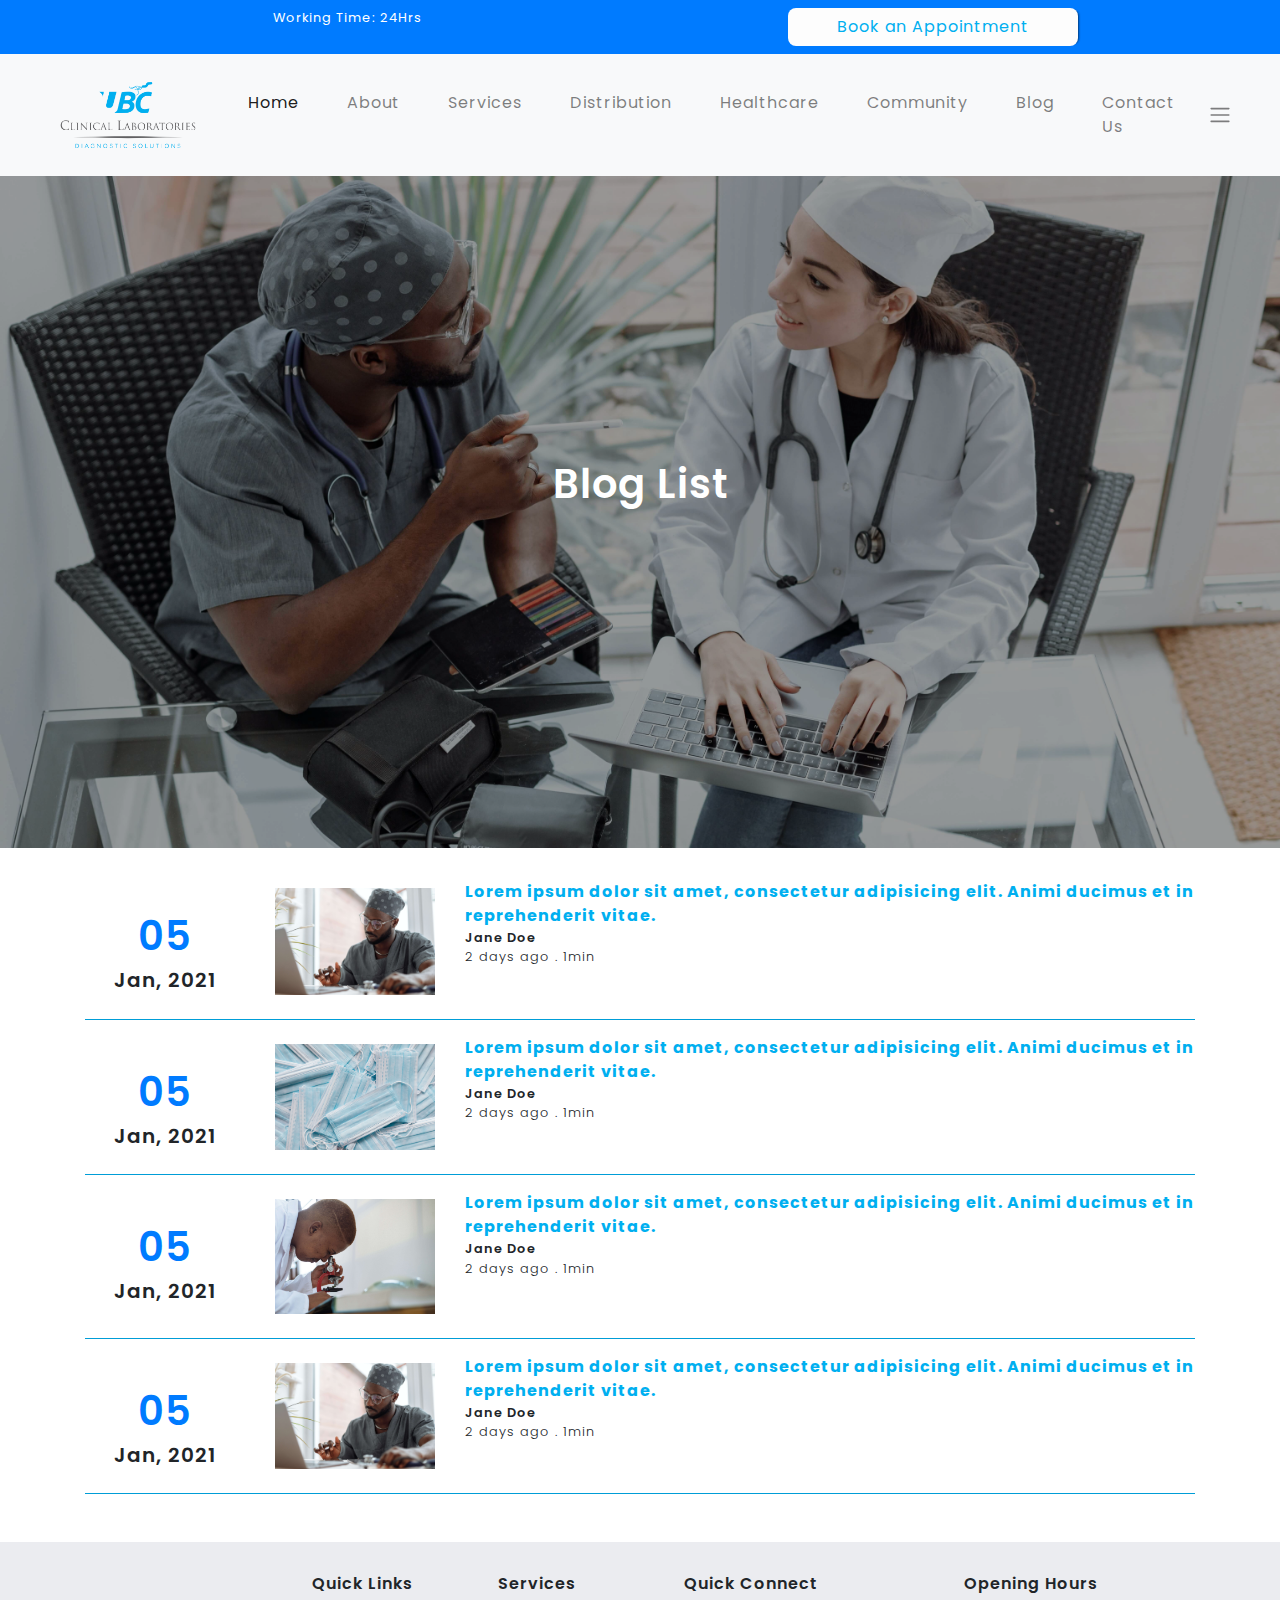
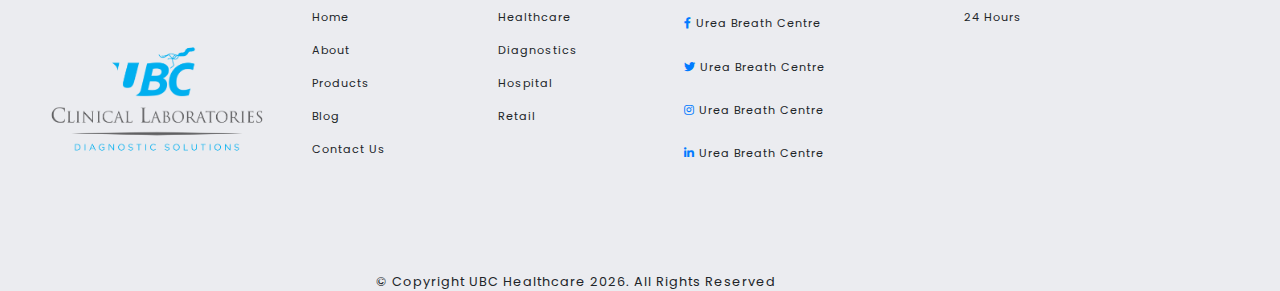
<file: bloglist.html>
<!doctype html>
<html lang="en">
<head>
  <meta charset="UTF-8">
  <meta name="viewport"
        content="width=device-width, user-scalable=no, initial-scale=1.0, maximum-scale=1.0, minimum-scale=1.0">
  <meta http-equiv="X-UA-Compatible" content="ie=edge">
<!--  <link rel="stylesheet" href="https://cdn.jsdelivr.net/npm/bootstrap@4.6.0/dist/css/bootstrap.min.css">-->
  <link rel="stylesheet" href="css/yamm.min.css">
  <link rel="stylesheet" href="css/style.css">
  <link rel="stylesheet" href="css/bootstrap.min.css">
  <link rel="stylesheet" href="https://cdnjs.cloudflare.com/ajax/libs/font-awesome/5.15.3/css/all.min.css"/>
  <link rel="preconnect" href="https://fonts.gstatic.com">
  <link href="https://fonts.googleapis.com/css2?family=Poppins:wght@200;300;400;500;600;700;800;900&display=swap" rel="stylesheet">
  <title>UBC | Blog list</title>
</head>
<body>
<div class="fixed-top">
  <div class="bg-primary">
    <div class="container" style="padding:0 !important">
      <div class="row top-bar">
        <div class="col-sm-12 col-md-6 pt-2 text-center">
          <p class="white-text">Working Time: 24Hrs</p>
        </div>
        <div class="col-sm-12 col-md-6 py-2 text-center">
          <button type="button" class="nav-btn btn px-5">Book an Appointment</button>
        </div>
      </div>
    </div>
  </div>
  <nav class="navbar navbar-expand-lg navbar-light bg-light px-5 yamm">
    <a class="navbar-brand" href="#"><img src="images/ubclogo.png" alt=""></a>
    <button class="navbar-toggler" type="button" data-toggle="collapse" data-target="#navbarNav" aria-controls="navbarNav" aria-expanded="false" aria-label="Toggle navigation">
      <span class="navbar-toggler-icon"></span>
    </button>
    <div class="collapse navbar-collapse" id="navbarNav">
      <ul class="navbar-nav m-auto">
        <li class="nav-item active">
          <a class="nav-link" href="index.html">Home</a>
        </li>
        <li class="nav-item">
          <a class="nav-link" href="about.html">About</a>
        </li>
        <li class="nav-item">
          <a class="nav-link" href="services.html">Services</a>
        </li>

        <li class="nav-item">
          <a class="nav-link" href="distribution.html">Distribution</a>
        </li>
        <li class="nav-item">
          <a class="nav-link" href="healthcare.html">Healthcare</a>
        </li>
        <li class="nav-item">
          <a class="nav-link" href="gallery.html">Community</a>
        </li>
        <li class="nav-item">
          <a class="nav-link" href="bloglist.html">Blog</a>
        </li>
        <li class="nav-item">
          <a class="nav-link" href="contact.html">Contact Us</a>
        </li>
      </ul>
    </div>
    <div class="second-hamburger">
      <span class="navbar-toggler-icon"></span>
    </div>
  </nav>
</div>
<section id="bloglist-hero">
  <div class="overlay"></div>
<div class="container text-center">
  <div class="heading">
    <h1>Blog List</h1>
  </div>
</div>
</section>

<section id="list">
  <div class="container">
    <div class="main-snippet">
    <div class="row">
      <div class="col-sm-6 col-md-2 text-center">
        <div class="date pt-4">
          <h1 class="text-primary mt-2">05</h1>
          <h5>Jan, 2021</h5>
        </div>
      </div>
      <div class="col-sm-6 col-md-2">
        <div class="thumbnail my-2">
          <img src="images/blog7.jpg" alt="" width="100%">
        </div>
      </div>
      <div class="col-sm-12 col-md-8">
        <a href="blogdetail.html" class="blog-snippet">
          Lorem ipsum dolor sit amet, consectetur adipisicing elit. Animi ducimus et in reprehenderit vitae.
        </a>
        <p class="author">Jane Doe</p>
        <p class="publishDate">2 days ago . 1min</p>
      </div>
    </div>
      <hr>
  </div>

    <div class="main-snippet">
      <div class="row">
        <div class="col-sm-6 col-md-2 text-center">
          <div class="date pt-4">
            <h1 class="text-primary mt-2">05</h1>
            <h5>Jan, 2021</h5>
          </div>
        </div>
        <div class="col-sm-6 col-md-2">
          <div class="thumbnail my-2">
            <img src="images/blog2.jpg" alt="" width="100%">
          </div>
        </div>
        <div class="col-sm-12 col-md-8">
          <a href="blogdetail.html" class="blog-snippet">
            Lorem ipsum dolor sit amet, consectetur adipisicing elit. Animi ducimus et in reprehenderit vitae.
          </a>
          <p class="author">Jane Doe</p>
          <p class="publishDate">2 days ago . 1min</p>
        </div>
      </div>
      <hr>
    </div>

    <div class="main-snippet">
      <div class="row">
        <div class="col-sm-6 col-md-2 text-center">
          <div class="date pt-4">
            <h1 class="text-primary mt-2">05</h1>
            <h5>Jan, 2021</h5>
          </div>
        </div>
        <div class="col-sm-6 col-md-2">
          <div class="thumbnail my-2">
            <img src="images/blog6.jpg" alt="" width="100%">
          </div>
        </div>
        <div class="col-sm-12 col-md-8">
          <a href="blogdetail.html" class="blog-snippet">
            Lorem ipsum dolor sit amet, consectetur adipisicing elit. Animi ducimus et in reprehenderit vitae.
          </a>
          <p class="author">Jane Doe</p>
          <p class="publishDate">2 days ago . 1min</p>
        </div>
      </div>
      <hr>
    </div>

    <div class="main-snippet">
      <div class="row">
        <div class="col-sm-6 col-md-2 text-center">
          <div class="date pt-4">
            <h1 class="text-primary mt-2">05</h1>
            <h5>Jan, 2021</h5>
          </div>
        </div>
        <div class="col-sm-6 col-md-2">
          <div class="thumbnail my-2">
            <img src="images/blog7.jpg" alt="" width="100%">
          </div>
        </div>
        <div class="col-sm-12 col-md-8">
          <a href="blogdetail.html" class="blog-snippet">
            Lorem ipsum dolor sit amet, consectetur adipisicing elit. Animi ducimus et in reprehenderit vitae.
          </a>
          <p class="author">Jane Doe</p>
          <p class="publishDate">2 days ago . 1min</p>
        </div>
      </div>
      <hr>
    </div>

  </div>
</section>

<footer class="center">
  <div class="wrapper">
    <div class="footer-top">
      <div class="row">
        <div class="col-sm-12 col-md-3">
          <img src="images/ubclogo.png" alt="">
        </div>
        <div class="col-sm-12 col-md-2">
          <h5>Quick Links</h5>
          <ul>
            <li>Home</li>
            <li>About</li>
            <li>Products</li>
            <li>Blog</li>
            <li>Contact Us</li>
          </ul>
        </div>

        <div class="col-sm-12 col-md-2">
          <h5>Services</h5>
          <ul>
            <li>Healthcare</li>
            <li>Diagnostics</li>
            <li>Hospital</li>
            <li>Retail</li>
          </ul>
        </div>
        <div class="col-sm-12 col-md-3">
          <h5>Quick Connect</h5>
          <ul>
            <li class="my-3"><a href="https://www.facebook.com/ubchealthcare.co.zw/" target="_blank"><i class="fab fa-facebook-f my-2"></i></a> Urea Breath Centre</li>
            <li class="my-3"><a href="https://www.twitter.com/UbcHealthcare?s=01" target="_blank"><i class="fab fa-twitter my-2"></i></a> Urea Breath Centre</li>
            <li class="my-3"><a href="https://instagram.com/ubc_clinical_laboratories?utm_medium=copy_link"><i class="fab fa-instagram my-2"></i></a> Urea Breath Centre</li>
            <li class="my-3"><a href="https://www.linkedin.com/company/ubc-clinical-laboratories"><i class="fab fa-linkedin-in my-2"></i></a> Urea Breath Centre</li>
          </ul>
        </div>

        <div class="col-sm-12 col-md-2">
          <h5>Opening Hours</h5>
          <ul>
            <li>24 Hours</li>
          </ul>
        </div>
      </div>
    </div>
    <div class="footer-bottom">
      <p class="text-center pt-5">&copy; Copyright UBC Healthcare <script type="text/javascript">
        document.write(new Date().getFullYear());
      </script>. All Rights Reserved</p>
    </div>
  </div>
</footer>

<!--<script src="js/jquery.min.js"></script>-->
<!--<script src="js/bootstrap.min.js"></script>-->
<!--<script src="js/popper.min.js"></script>-->
<script src="https://cdnjs.cloudflare.com/ajax/libs/jquery/3.6.0/jquery.min.js"></script>
<script src="https://cdn.jsdelivr.net/npm/bootstrap@4.6.0/dist/js/bootstrap.bundle.min.js"></script>
<script src="https://cdnjs.cloudflare.com/ajax/libs/popper.js/2.9.1/umd/popper.min.js"></script>
<script>
  $(document).on('click', '.yamm .dropdown-menu', function(e){
    e.stopPropagation();
  })
</script>
</body>
</html>
</file>
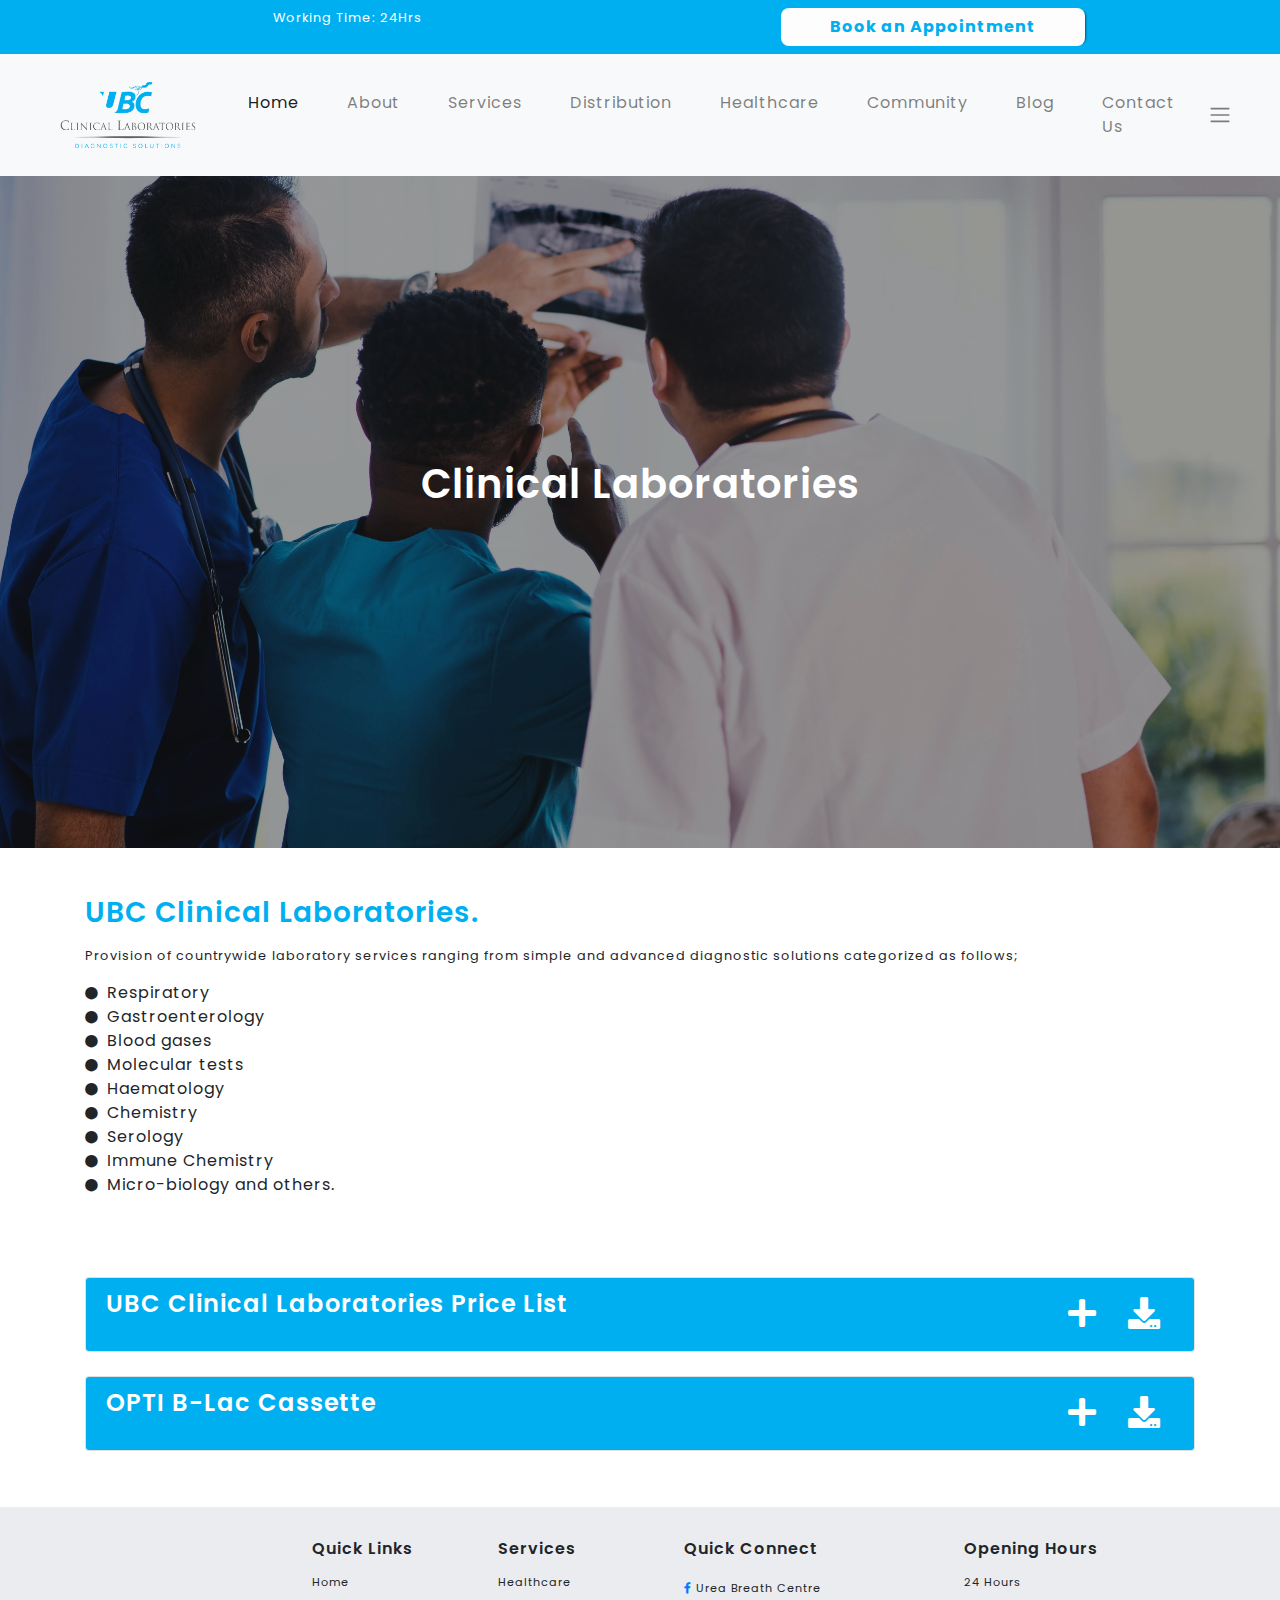
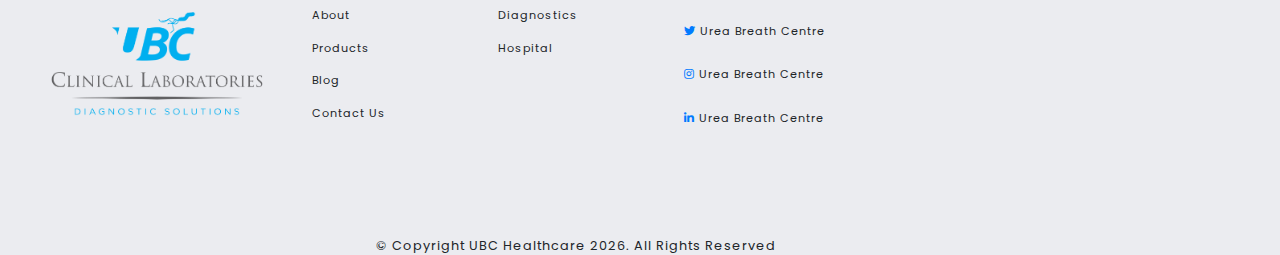
<file: clinicalLabs.html>
<!doctype html>
<html lang="en">
<head>
    <meta charset="UTF-8">
    <meta name="viewport"
          content="width=device-width, user-scalable=no, initial-scale=1.0, maximum-scale=1.0, minimum-scale=1.0">
    <meta http-equiv="X-UA-Compatible" content="ie=edge">
    <!--    <link rel="stylesheet" href="https://cdn.jsdelivr.net/npm/bootstrap@4.6.0/dist/css/bootstrap.min.css">  -->
    <link rel="stylesheet" href="css/bootstrap.min.css">
    <link rel="stylesheet" href="css/yamm.min.css">
    <link rel="stylesheet" href="css/style.css">
    <link rel="stylesheet" href="https://cdnjs.cloudflare.com/ajax/libs/font-awesome/5.15.3/css/all.min.css"/>
    <link rel="preconnect" href="https://fonts.gstatic.com">
    <link href="https://fonts.googleapis.com/css2?family=Poppins:wght@200;300;400;500;600;700;800;900&display=swap" rel="stylesheet">
    <title>UBC Home</title>
</head>
<body>
<div class="fixed-top">
    <div class="bg-primary">
        <div class="container" style="padding:0 !important">
            <div class="row top-bar">
                <div class="col-sm-12 col-md-6 pt-2 text-center">
                    <p class="white-text">Working Time: 24Hrs</p>
                </div>
                <div class="col-sm-12 col-md-6 py-2 text-center">
                    <button type="button" class="nav-btn btn px-5">Book an Appointment</button>
                </div>
            </div>
        </div>
    </div>
    <nav class="navbar navbar-expand-lg navbar-light bg-light px-5 yamm">
        <a class="navbar-brand" href="#"><img src="images/ubclogo.png" alt=""></a>
        <button class="navbar-toggler" type="button" data-toggle="collapse" data-target="#navbarNav" aria-controls="navbarNav" aria-expanded="false" aria-label="Toggle navigation">
            <span class="navbar-toggler-icon"></span>
        </button>
        <div class="collapse navbar-collapse" id="navbarNav">
            <ul class="navbar-nav m-auto">
                <li class="nav-item active">
                    <a class="nav-link" href="index.html">Home</a>
                </li>
                <li class="nav-item">
                    <a class="nav-link" href="about.html">About</a>
                </li>
                <li class="nav-item">
                    <a class="nav-link" href="services.html">Services</a>
                </li>

                <li class="nav-item">
                    <a class="nav-link" href="distribution.html">Distribution</a>
                </li>
                <li class="nav-item">
                    <a class="nav-link" href="healthcare.html">Healthcare</a>
                </li>
                <li class="nav-item">
                    <a class="nav-link" href="gallery.html">Community</a>
                </li>
                <li class="nav-item">
                    <a class="nav-link" href="bloglist.html">Blog</a>
                </li>
                <li class="nav-item">
                    <a class="nav-link" href="contact.html">Contact Us</a>
                </li>
            </ul>
        </div>
        <div class="second-hamburger">
            <span class="navbar-toggler-icon"></span>
        </div>
    </nav>
</div>

<section id="clinicalLabHero">
    <div class="overlay"></div>
    <div class="container text-center">
        <div class="heading">
            <h1>Clinical Laboratories</h1>
        </div>
    </div>
</section>
<section>
    <div class="container">
       <div class="heading my-3">
           <h3 class="text-primary">UBC Clinical Laboratories.</h3>
       </div>
        <p>Provision of countrywide laboratory services ranging from simple and advanced diagnostic solutions categorized as follows;</p>

        <ul>
            <li><i class="fa fa-circle mr-2"></i>Respiratory</li>
            <li><i class="fa fa-circle mr-2"></i>Gastroenterology</li>
            <li><i class="fa fa-circle mr-2"></i>Blood gases</li>
            <li><i class="fa fa-circle mr-2"></i>Molecular tests</li>
            <li><i class="fa fa-circle mr-2"></i>Haematology</li>
            <li><i class="fa fa-circle mr-2"></i>Chemistry</li>
            <li><i class="fa fa-circle mr-2"></i>Serology</li>
            <li><i class="fa fa-circle mr-2"></i>Immune Chemistry</li>
            <li><i class="fa fa-circle mr-2"></i>Micro-biology and others.</li>
        </ul>



    </div>
</section>
<section>
    <div class="container">
        <div class="accordion mb-4" id="labPriceList">
            <div class="card">
                <div class="card-header bg-primary d-flex justify-content-between text-white" id="headingPrices">
                    <h4 class="mb-0">UBC Clinical Laboratories Price List</h4>
                    <div>
                        <button class="btn btn-link" type="button" data-toggle="collapse" data-target="#collapsePrices" aria-expanded="true" aria-controls="collapsePrices">
                            <i class="fas fa-plus text-white fa-2x"></i>
                        </button>
                        <button class="btn" type="submit"><i class="fas fa-download fa-2x text-white"></i></button>
                    </div>
                </div>

                <div id="collapsePrices" class="collapse show" aria-labelledby="headingPrices" data-parent="#labPriceList">
                    <div class="card-body">
                        <p>Content yet to be provided.</p>

                    </div>
                </div>
            </div>
        </div>
        <div class="accordion mb-4" id="cassette">
            <div class="card">
                <div class="card-header bg-primary d-flex justify-content-between text-white" id="headingCassette">
                    <h4 class="mb-0">OPTI B-Lac Cassette</h4>
                    <div>
                        <button class="btn btn-link" type="button" data-toggle="collapse" data-target="#collapseCassette" aria-expanded="true" aria-controls="collapseCassette">
                            <i class="fas fa-plus text-white fa-2x"></i>
                        </button>
                        <button class="btn" type="submit"><i class="fas fa-download fa-2x text-white"></i></button>
                    </div>
                </div>

                <div id="collapseCassette" class="collapse show" aria-labelledby="headingCassette" data-parent="#cassette">
                    <div class="card-body" style="border: 1px solid var(--primary)">
                        <h5 class="text-muted">Laboratory medicine/pathology</h5>
                        <p>Ubc Clinical Laboratories is the largest provider of laboratory medicine / pathology in Zimbabwe.
                            Our state-of-the-art laboratories are staffed by experienced scientists, providing clinicians with timely
                            and accurate results for optimal patient management.</p>

                        <h5 class="text-primary">What is laboratory medicine / pathology?</h5>
                        <p>Laboratory medicine / pathology is the branch of medicine that studies samples of blood, urine, tissue
                            and bodily fluids to identify patients at risk of disease, to determine the cause and nature of disease, and
                            to guide and monitor treatment and progress of disease management. Laboratory medicine results
                            provide clinicians with the information they need to manage patients in a timely and appropriate way,
                            enabling optimal health outcomes for the individual as well as the community. Laboratory medicine
                            informs almost every aspect of modern medicine and is necessary in 70% of all medical diagnoses and
                            in every single cancer diagnosis. It provides doctors with vital information about what is affecting the
                            patient, so they can determine the best course of action. This can range from understanding which type
                            of antibiotics to prescribe for a particular infection, through to guiding the surgeon to ensure complete
                            removal of a tumour and the required follow-up treatment.</p>

                        <h5 class="text-primary mb-4">Types of laboratory medicine / pathology testing</h5>

                        <div class="ml-4">
                            <h5 class="text-primary">Biochemistry</h5>
                            <p>The measurement of different chemical substances in the body.</p>

                            <h5 class="text-primary">Cytopathology</h5>
                            <p>The study of cells and cell structure to detect cancerous and pre-cancerous changes.</p>

                            <h5 class="text-primary">Genetics</h5>
                            <p>The prediction and diagnosis of genetic disorders and cancer using cutting-edge technologies that
                                perform DNA, RNA and chromosome testing.</p>

                            <h5 class="text-primary">Haematology</h5>
                            <p>The study of blood cells, blood producing organs and blood diseases.</p>

                            <h5 class="text-primary">Histopathology</h5>
                            <p>The examination of tissue samples by anatomical pathologists to diagnose cancer and other conditions.</p>

                            <h5 class="text-primary">Immunoserology</h5>
                            <p>The measurement of antibody levels and other factors in the blood to assess immune status and
                                diagnose diseases.</p>

                            <h5 class="text-primary">Microbiology</h5>
                            <p>The study of disease-causing organisms, including bacteria and fungi.</p>

                            <h5 class="text-primary">Molecular pathology</h5>
                            <p>The study of DNA, RNA and proteins for diagnostic and prognostic purposes.</p>

                            <h5 class="text-primary">Prenatal testing</h5>
                            <p>Screening for genetic conditions either prior to conception, or during the first and second trimesters
                                of pregnancy.</p>

                            <h5 class="text-primary">Toxicology</h5>
                            <p>The testing of body fluids to detect the presence of chemicals, drugs or toxins.</p>

                            <h5 class="text-primary">Ancillary functions</h5>
                            <p>All technical functions are supported by quality staff in Collection Centres, IT, Couriers, Specimen
                                Reception, Data Entry, Stores, Accounts, Results and Communications.</p>
                        </div>
                    </div>
                </div>
            </div>
        </div>
    </div>
</section>
<footer class="center">
    <div class="wrapper">
        <div class="footer-top">
            <div class="row">
                <div class="col-sm-12 col-md-3">
                    <img src="images/ubclogo.png" alt="">
                </div>
                <div class="col-sm-12 col-md-2">
                    <h5>Quick Links</h5>
                    <ul>
                        <li>Home</li>
                        <li>About</li>
                        <li>Products</li>
                        <li>Blog</li>
                        <li>Contact Us</li>
                    </ul>
                </div>

                <div class="col-sm-12 col-md-2">
                    <h5>Services</h5>
                    <ul>
                        <li>Healthcare</li>
                        <li>Diagnostics</li>
                        <li>Hospital</li>
                    </ul>
                </div>
                <div class="col-sm-12 col-md-3">
                    <h5>Quick Connect</h5>
                    <ul>
                        <li class="my-3"><a href="https://www.facebook.com/ubchealthcare.co.zw/" target="_blank"><i class="fab fa-facebook-f my-2"></i></a> Urea Breath Centre</li>
                        <li class="my-3"><a href="https://www.twitter.com/UbcHealthcare?s=01" target="_blank"><i class="fab fa-twitter my-2"></i></a> Urea Breath Centre</li>
                        <li class="my-3"><a href="https://instagram.com/ubc_clinical_laboratories?utm_medium=copy_link"><i class="fab fa-instagram my-2"></i></a> Urea Breath Centre</li>
                        <li class="my-3"><a href="https://www.linkedin.com/company/ubc-clinical-laboratories"><i class="fab fa-linkedin-in my-2"></i></a> Urea Breath Centre</li>
                    </ul>
                </div>

                <div class="col-sm-12 col-md-2">
                    <h5>Opening Hours</h5>
                    <ul>
                        <li>24 Hours</li>
                    </ul>
                </div>
            </div>
        </div>
        <div class="footer-bottom">
            <p class="text-center pt-5">&copy; Copyright UBC Healthcare <script type="text/javascript">
                document.write(new Date().getFullYear());
            </script>. All Rights Reserved</p>
        </div>
    </div>
</footer>


<script src="https://cdnjs.cloudflare.com/ajax/libs/jquery/3.6.0/jquery.min.js"></script>
<script src="https://cdn.jsdelivr.net/npm/bootstrap@4.6.0/dist/js/bootstrap.bundle.min.js"></script>
<script src="https://cdnjs.cloudflare.com/ajax/libs/popper.js/2.9.1/umd/popper.min.js"></script>
<script>
    $('.carousel').carousel();
</script>
<script>
    $(document).on('click', '.yamm .dropdown-menu', function(e){
        e.stopPropagation();
    });
    $('.collapse').collapse();
</script>
</body>
</html>
</file>
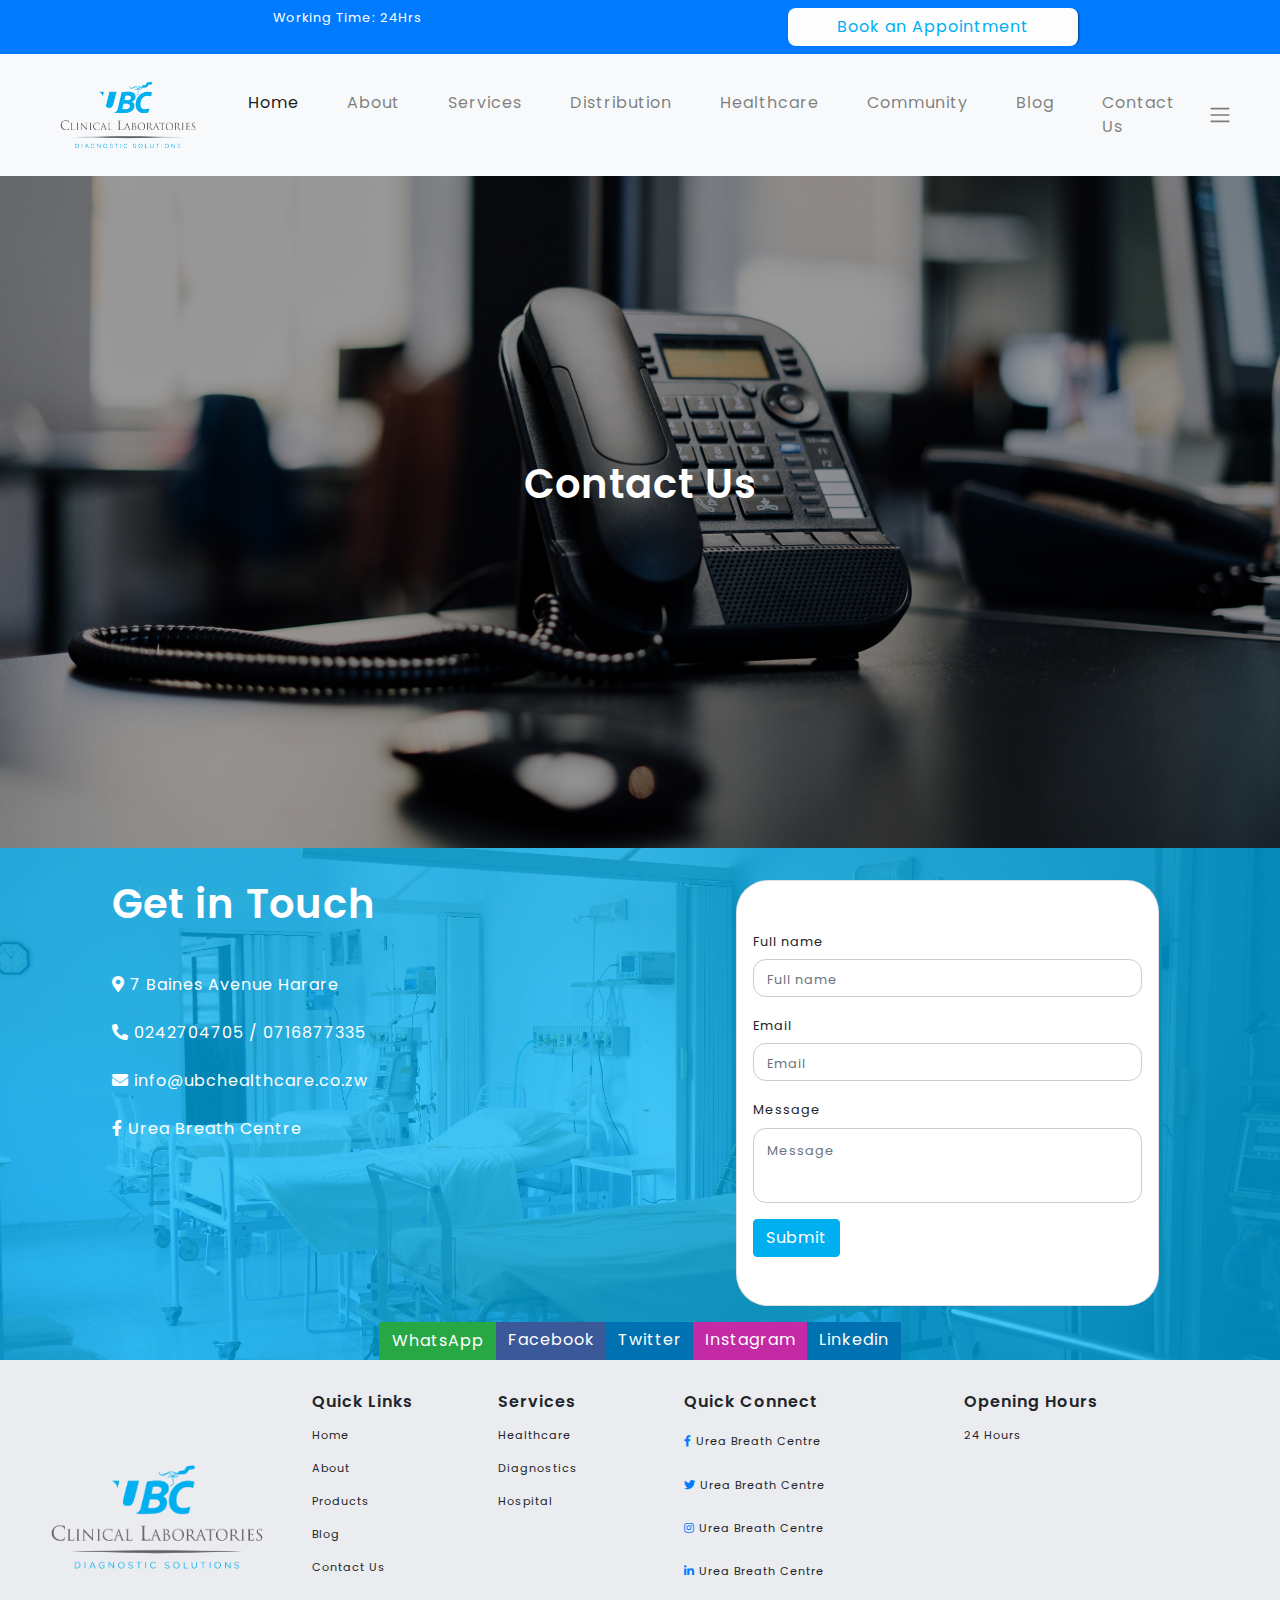
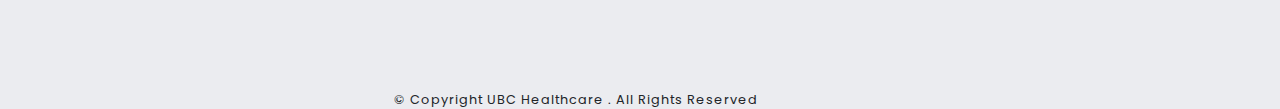
<file: contact.html>
<!doctype html>
<html lang="en">
<head>
    <meta charset="UTF-8">
    <meta name="viewport"
          content="width=device-width, user-scalable=no, initial-scale=1.0, maximum-scale=1.0, minimum-scale=1.0">
    <meta http-equiv="X-UA-Compatible" content="ie=edge">
    <!--    <link rel="stylesheet" href="https://cdn.jsdelivr.net/npm/bootstrap@4.6.0/dist/css/bootstrap.min.css">  -->
    <link rel="stylesheet" href="css/bootstrap.min.css">
    <link rel="stylesheet" href="css/yamm.min.css">
    <link rel="stylesheet" href="css/style.css">
    <link rel="stylesheet" href="css/bootstrap.min.css">
    <link rel="stylesheet" href="https://cdnjs.cloudflare.com/ajax/libs/font-awesome/5.15.3/css/all.min.css"/>
    <link rel="preconnect" href="https://fonts.gstatic.com">
    <link href="https://fonts.googleapis.com/css2?family=Poppins:wght@200;300;400;500;600;700;800;900&display=swap" rel="stylesheet">
    <title>UBC Home</title>
</head>
<body>
<div class="fixed-top">
    <div class="bg-primary">
        <div class="container" style="padding:0 !important">
            <div class="row top-bar">
                <div class="col-sm-12 col-md-6 pt-2 text-center">
                    <p class="white-text">Working Time: 24Hrs</p>
                </div>
                <div class="col-sm-12 col-md-6 py-2 text-center">
                    <button type="button" class="nav-btn btn px-5">Book an Appointment</button>
                </div>
            </div>
        </div>
    </div>
    <nav class="navbar navbar-expand-lg navbar-light bg-light px-5 yamm">
        <a class="navbar-brand" href="#"><img src="images/ubclogo.png" alt=""></a>
        <button class="navbar-toggler" type="button" data-toggle="collapse" data-target="#navbarNav" aria-controls="navbarNav" aria-expanded="false" aria-label="Toggle navigation">
            <span class="navbar-toggler-icon"></span>
        </button>
        <div class="collapse navbar-collapse" id="navbarNav">
            <ul class="navbar-nav m-auto">
                <li class="nav-item active">
                    <a class="nav-link" href="index.html">Home</a>
                </li>
                <li class="nav-item">
                    <a class="nav-link" href="about.html">About</a>
                </li>
                <li class="nav-item">
                    <a class="nav-link" href="services.html">Services</a>
                </li>

                <li class="nav-item">
                    <a class="nav-link" href="distribution.html">Distribution</a>
                </li>
                <li class="nav-item">
                    <a class="nav-link" href="healthcare.html">Healthcare</a>
                </li>
                <li class="nav-item">
                    <a class="nav-link" href="gallery.html">Community</a>
                </li>
                <li class="nav-item">
                    <a class="nav-link" href="bloglist.html">Blog</a>
                </li>
                <li class="nav-item">
                    <a class="nav-link" href="contact.html">Contact Us</a>
                </li>
            </ul>
        </div>
        <div class="second-hamburger">
            <span class="navbar-toggler-icon"></span>
        </div>
    </nav>
</div>

<section id="contactHero">
    <div class="overlay"></div>
    <div class="container text-center">
        <div class="heading">
            <h1>Contact Us</h1>
        </div>
    </div>
</section>
<section id="contact" class="h-auto">
    <div class="blueoverlay"></div>
    <div class="container-fluid">
        <div class="row">
            <div class="col-sm-12 col-md-6 contact-col">
                <h1 class="text-white px-3">Get in Touch</h1>
                <ul class="p-3">
                    <li class="text-white my-3"><i class="fa fa-map-marker-alt text-white my-2"></i> 7 Baines Avenue Harare</li>
                    <li class="text-white my-3"><i class="fa fa-phone-alt text-white my-2"></i> 0242704705 / 0716877335</li>
                    <li class="text-white my-3"><i class="fa fa-envelope text-white my-2"></i> info@ubchealthcare.co.zw</li>
                    <li class="text-white my-3"><i class="fab fa-facebook-f text-white my-2"></i> Urea Breath Centre</li>
                </ul>
            </div>
            <div class="col-sm-12 col-md-6 contact-col">
                <div class="card bg-white mx-wd-80" >
                    <form action="" id="contact-form">
                        <div class="form-group">
                            <label for="name">Full name</label>
                            <input type="text" class="form-control" id="name" placeholder="Full name">
                        </div>
                        <div class="form-group">
                            <label for="email">Email</label>
                            <input type="email" class="form-control" id="email" placeholder="Email">
                        </div>
                        <div class="form-group">
                            <label for="message">Message</label>
                            <textarea type="password" class="form-control" id="message" placeholder="Message"></textarea>
                        </div>

                        <button type="submit" class="btn btn-primary">Submit</button>
                    </form>
                </div>
            </div>
        </div>        
    </div>
    <div class="row mt-3">
        <div class="col-12 d-flex flex-row justify-content-center">
            <div class="btn-group rounded-0" role="group" aria-label="Basic example">
                <a href="" class="btn rounded-0 d-block btn-success">WhatsApp</a>
                <a href="https://www.facebook.com/ubchealthcare.co.zw/" class="btn rounded-0 d-block btn-facebook">Facebook</a>
                <a href="https://www.twitter.com/UbcHealthcare?s=01 " class="btn rounded-0 d-block btn-twitter">Twitter</a>
                <a href="https://instagram.com/ubc_clinical_laboratories?utm_medium=copy_link" class="btn rounded-0 d-block btn-instagram">Instagram</a>
                <a href="https://www.linkedin.com/company/ubc-clinical-laboratories" class="btn rounded-0 d-block btn-linkedin">Linkedin</a>
            </div>
        </div>
    </div>
</section>
<footer class="center">
    <div class="wrapper">
        <div class="footer-top">
            <div class="row">
                <div class="col-sm-12 col-md-3">
                    <img src="images/ubclogo.png" alt="">
                </div>
                <div class="col-sm-12 col-md-2">
                    <h5>Quick Links</h5>
                    <ul>
                        <li>Home</li>
                        <li>About</li>
                        <li>Products</li>
                        <li>Blog</li>
                        <li>Contact Us</li>
                    </ul>
                </div>

                <div class="col-sm-12 col-md-2">
                    <h5>Services</h5>
                    <ul>
                        <li>Healthcare</li>
                        <li>Diagnostics</li>
                        <li>Hospital</li>
                    </ul>
                </div>
                <div class="col-sm-12 col-md-3">
                    <h5>Quick Connect</h5>
                    <ul>
                        <li class="my-3"><a href="https://www.facebook.com/ubchealthcare.co.zw/" target="_blank"><i class="fab fa-facebook-f my-2"></i></a> Urea Breath Centre</li>
                        <li class="my-3"><a href="https://www.twitter.com/UbcHealthcare?s=01" target="_blank"><i class="fab fa-twitter my-2"></i></a> Urea Breath Centre</li>
                        <li class="my-3"><a href="https://instagram.com/ubc_clinical_laboratories?utm_medium=copy_link"><i class="fab fa-instagram my-2"></i></a> Urea Breath Centre</li>
                        <li class="my-3"><a href="https://www.linkedin.com/company/ubc-clinical-laboratories"><i class="fab fa-linkedin-in my-2"></i></a> Urea Breath Centre</li>
                    </ul>
                </div>

                <div class="col-sm-12 col-md-2">
                    <h5>Opening Hours</h5>
                    <ul>
                        <li>24 Hours</li>
                    </ul>
                </div>
            </div>
        </div>
        <div class="footer-bottom">
            <p class="text-center pt-5">&copy; Copyright UBC Healthcare . All Rights Reserved</p>
        </div>
    </div>
</footer>

<script src="https://cdnjs.cloudflare.com/ajax/libs/jquery/3.6.0/jquery.min.js"></script>
<script src="https://cdn.jsdelivr.net/npm/bootstrap@4.6.0/dist/js/bootstrap.bundle.min.js"></script>
<script src="https://cdnjs.cloudflare.com/ajax/libs/popper.js/2.9.1/umd/popper.min.js"></script>
<script>
    $('.carousel').carousel();
</script>
<script>
    $(document).on('click', '.yamm .dropdown-menu', function(e){
        e.stopPropagation();
    })
</script>
</body>
</html>
</file>
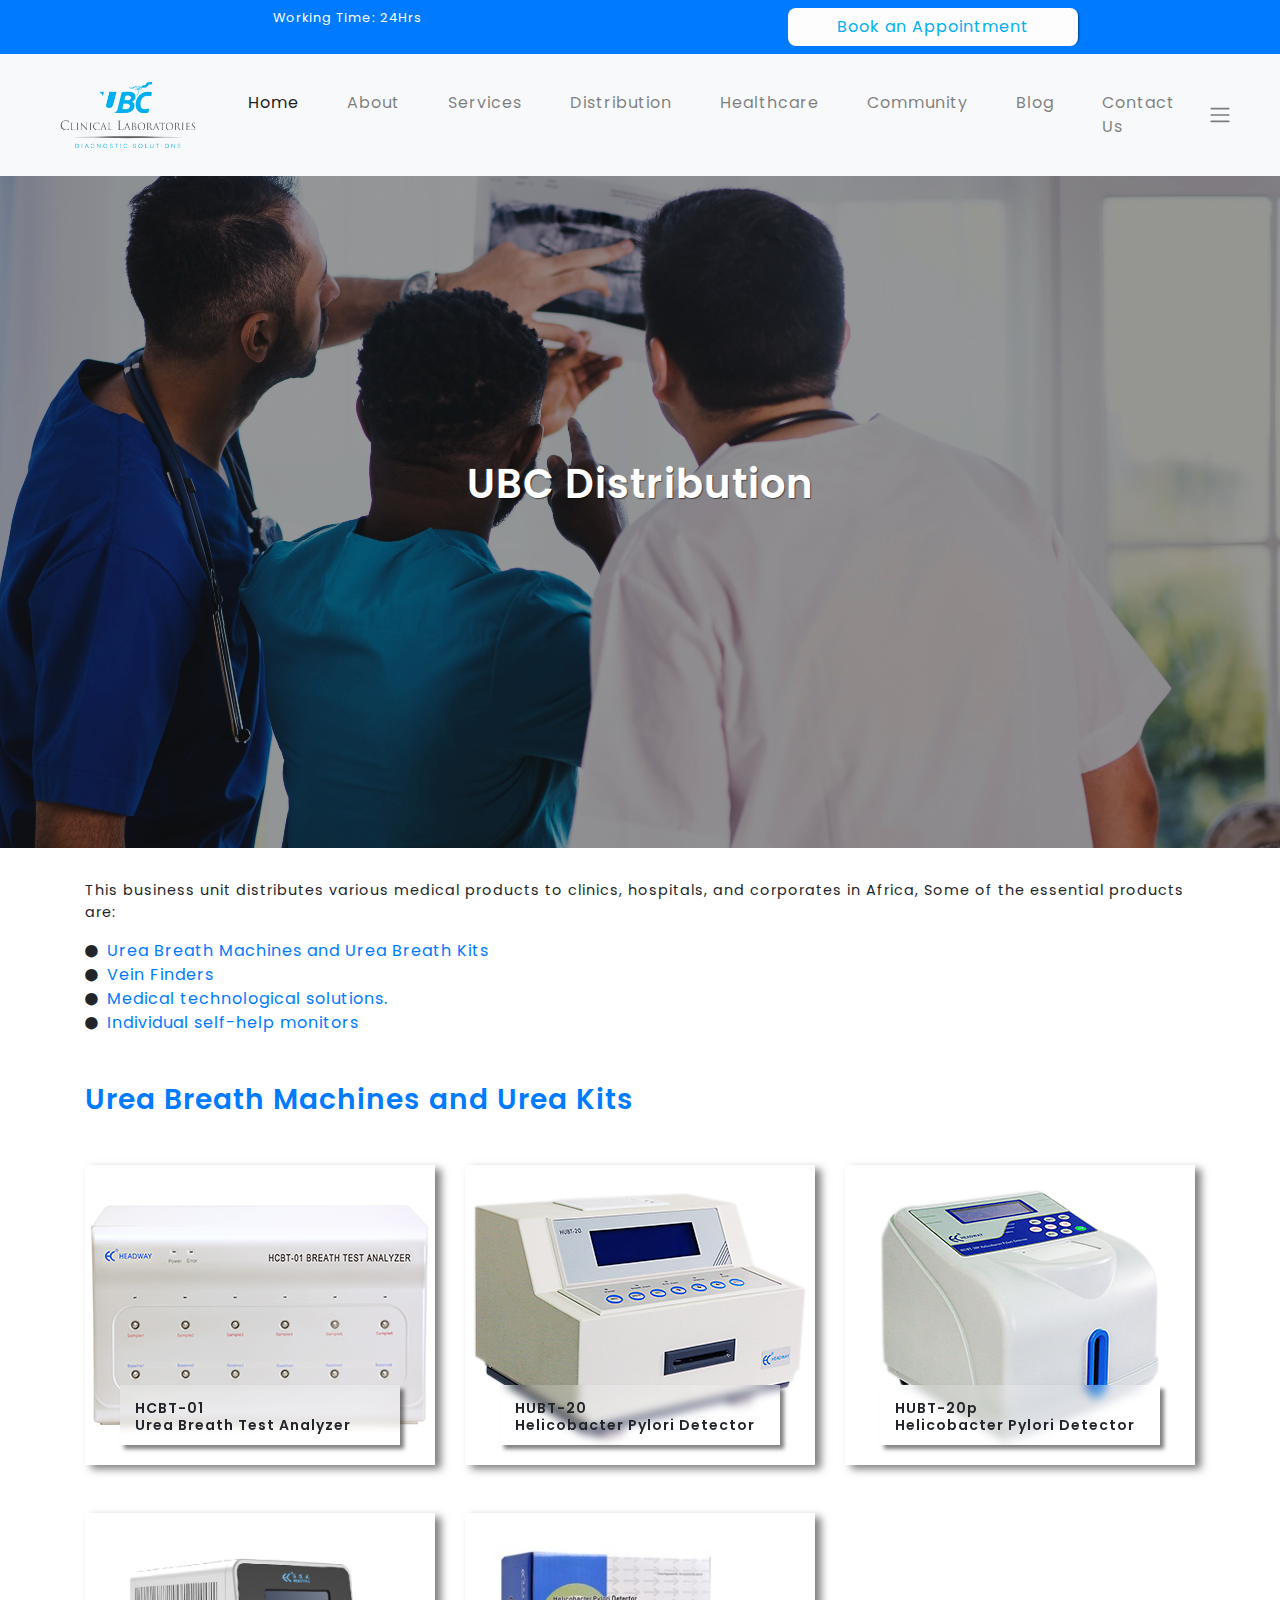
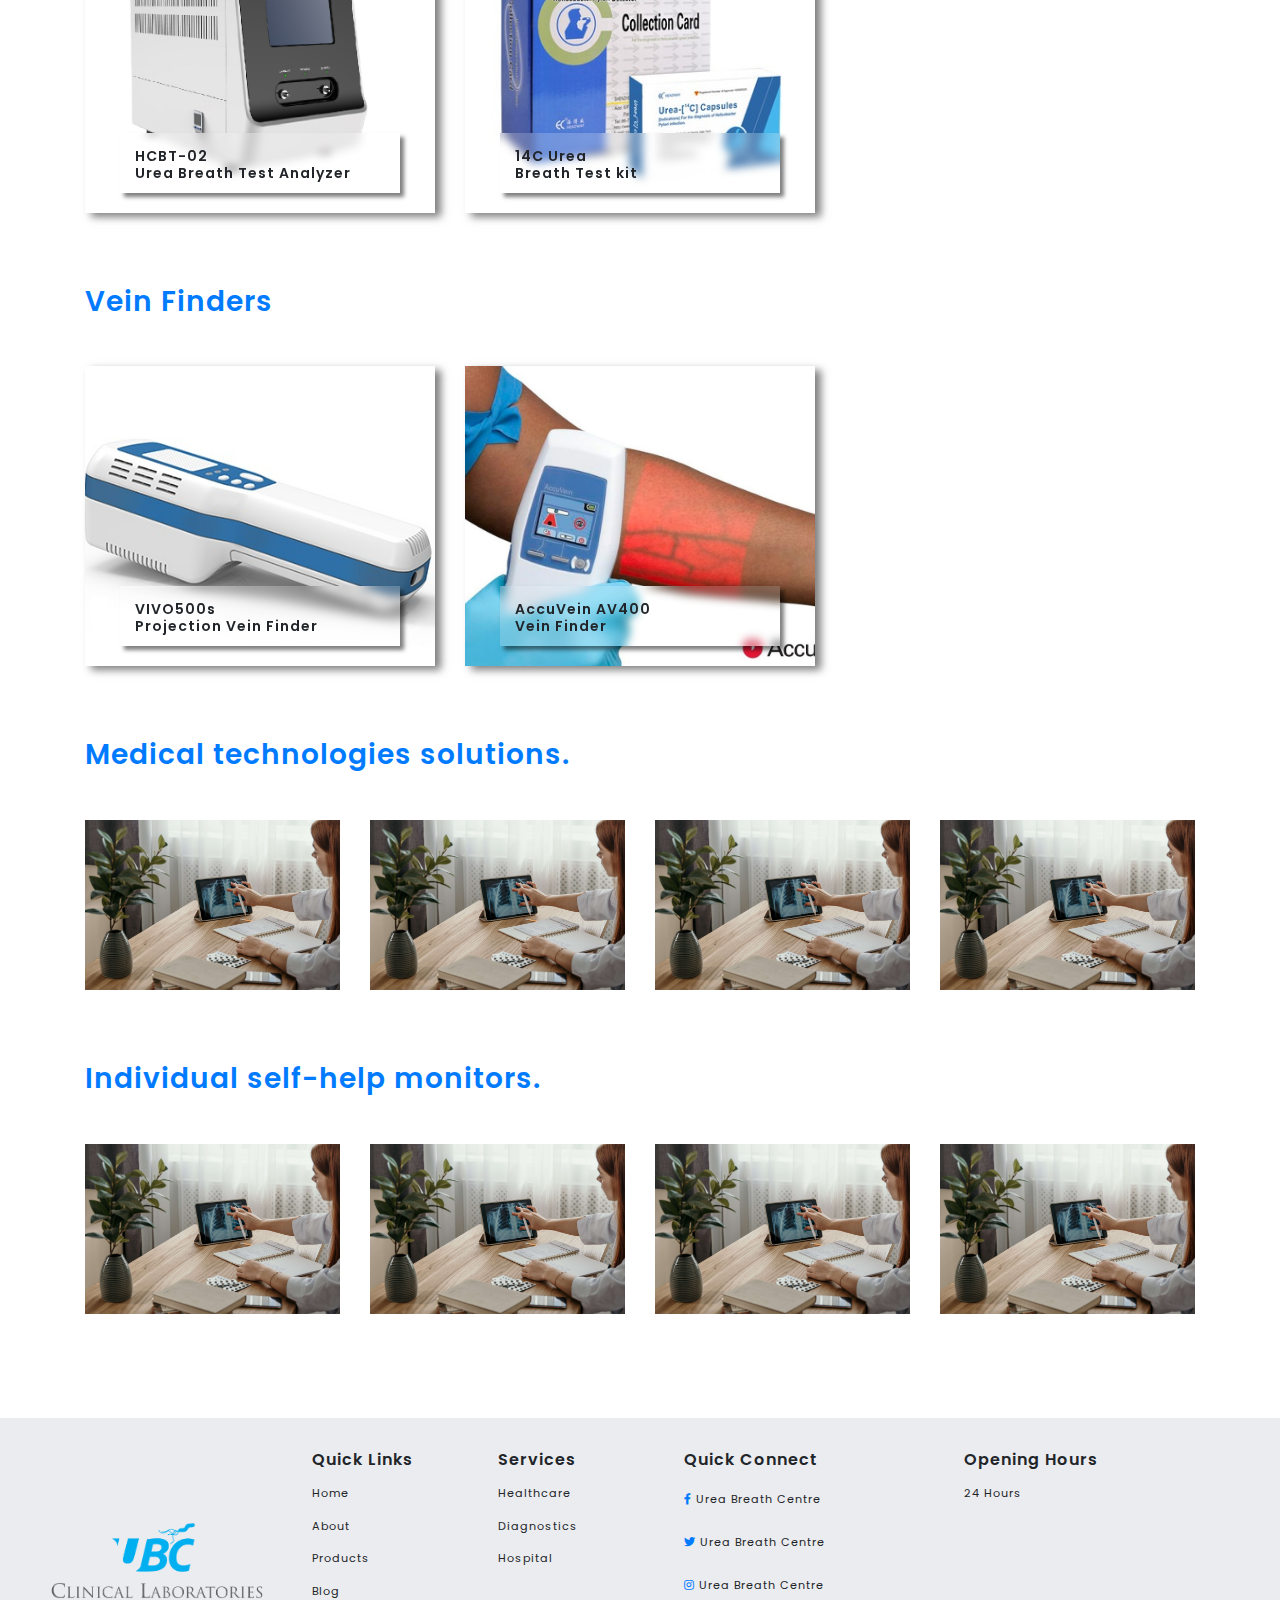
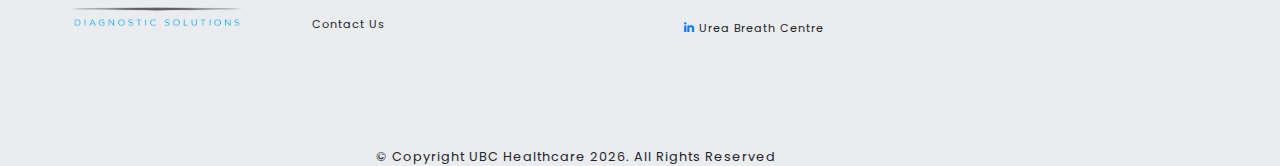
<file: distribution.html>
<!doctype html>
<html lang="en">
<head>
    <meta charset="UTF-8">
    <meta name="viewport"
          content="width=device-width, user-scalable=no, initial-scale=1.0, maximum-scale=1.0, minimum-scale=1.0">
    <meta http-equiv="X-UA-Compatible" content="ie=edge">
<!--    <link rel="stylesheet" href="https://cdn.jsdelivr.net/npm/bootstrap@4.6.0/dist/css/bootstrap.min.css">-->
    <link rel="stylesheet" href="css/yamm.min.css">
    <link rel="stylesheet" href="css/style.css">
    <link rel="stylesheet" href="css/bootstrap.min.css">
    <link rel="stylesheet" href="https://cdnjs.cloudflare.com/ajax/libs/font-awesome/5.15.3/css/all.min.css"/>
    <link rel="preconnect" href="https://fonts.gstatic.com">
    <link href="https://fonts.googleapis.com/css2?family=Poppins:wght@200;300;400;500;600;700;800;900&display=swap" rel="stylesheet">
    <title>UBC Home</title>
</head>
<body>
<div class="fixed-top">
    <div class="bg-primary">
        <div class="container" style="padding:0 !important">
            <div class="row top-bar">
                <div class="col-sm-12 col-md-6 pt-2 text-center">
                    <p class="white-text">Working Time: 24Hrs</p>
                </div>
                <div class="col-sm-12 col-md-6 py-2 text-center">
                    <button type="button" class="nav-btn btn px-5">Book an Appointment</button>
                </div>
            </div>
        </div>
    </div>
    <nav class="navbar navbar-expand-lg navbar-light bg-light px-5 yamm">
        <a class="navbar-brand" href="#"><img src="images/ubclogo.png" alt=""></a>
        <button class="navbar-toggler" type="button" data-toggle="collapse" data-target="#navbarNav" aria-controls="navbarNav" aria-expanded="false" aria-label="Toggle navigation">
            <span class="navbar-toggler-icon"></span>
        </button>
        <div class="collapse navbar-collapse" id="navbarNav">
            <ul class="navbar-nav m-auto">
                <li class="nav-item active">
                    <a class="nav-link" href="index.html">Home</a>
                </li>
                <li class="nav-item">
                    <a class="nav-link" href="about.html">About</a>
                </li>
                <li class="nav-item">
                    <a class="nav-link" href="services.html">Services</a>
                </li>

                <li class="nav-item">
                    <a class="nav-link" href="distribution.html">Distribution</a>
                </li>
                <li class="nav-item">
                    <a class="nav-link" href="healthcare.html">Healthcare</a>
                </li>
                <li class="nav-item">
                    <a class="nav-link" href="gallery.html">Community</a>
                </li>
                <li class="nav-item">
                    <a class="nav-link" href="bloglist.html">Blog</a>
                </li>
                <li class="nav-item">
                    <a class="nav-link" href="contact.html">Contact Us</a>
                </li>
            </ul>
        </div>
        <div class="second-hamburger">
            <span class="navbar-toggler-icon"></span>
        </div>
    </nav>
</div>

<section id="distributionsHero">
    <div class="overlay"></div>
    <div class="container text-center">
        <div class="heading">
            <h1>UBC Distribution</h1>
        </div>
    </div>
</section>
<section>
    <div class="container">
        <p style="font-size: 0.9rem !important;" >This business unit distributes various medical products to clinics, hospitals, and corporates in Africa, Some of the essential products are:</p>

        <ul>
            <li><i class="fa fa-circle mr-2"></i><a href="#urea">Urea Breath Machines and Urea Breath Kits</a></li>
            <li><i class="fa fa-circle mr-2"></i><a href="#vein">Vein Finders</a></li>
            <li><i class="fa fa-circle mr-2"></i><a href="#medical">Medical technological solutions.</a></li>
            <li><i class="fa fa-circle mr-2"></i><a href="#monitors">Individual self-help monitors</a></li>
        </ul>

        <div id="urea" class="my-5">
            <div class="heading text-left">
                <h3 class="text-primary">Urea Breath Machines and Urea Kits</h3>
            </div>
            <div class="row my-4">
                <div class="col-md-4 my-4">
                    <div class="box">
                        <div class="imgBx">
                            <img src="images/3.jpg" alt="HCBT-01 :Urea Breath Test Analyzer">
                        </div>
                        <div class="content">
                            <h6>HCBT-01 <br> Urea Breath Test Analyzer</h6>

                            <p>By utilizing the slight difference between the absorption peak positions of ¹³CO₂
                                and ¹²CO₂, the Analyzer measures the concentrations of ¹³CO₂ and ¹²CO₂ respectively
                                then calculates the variation DOB(‰) of the abundance of ¹³C isotopes over the
                                natural abundance of ¹³C to determine whether the patient has been infected with
                                H pylori.</p>
                        </div>
                    </div>
                </div>

                <div class="col-md-4 my-4">
                    <div class="box">
                        <div class="imgBx">
                            <img src="images/1.jpg" alt="HCBT-01 :Urea Breath Test Analyzer">
                        </div>
                        <div class="content">
                            <h6>HUBT-20 <br> Helicobacter Pylori Detector</h6>

                            <p>The analyzer is designed for medical units to diagnose H pylori infection in human stomach.
                                After patient takes urea labeled with [¹⁴C], if he/she has Helicobacter pylori in stomach,
                                the urease generated by H pylori will dissolve urea into ¹⁴CO₂. The detector uses an ionization
                                counter to measure ¹⁴C in exhaled breath to diagnose H pylori infection. </p>
                        </div>
                    </div>
                </div>

                <div class="col-md-4 my-4">
                    <div class="box">
                        <div class="imgBx">
                            <img src="images/2.jpg" alt="Helicobacter Pylori Detector">
                        </div>
                        <div class="content">
                            <h6>HUBT-20p <br> Helicobacter Pylori Detector</h6>

                            <p>By utilizing the slight difference between the absorption peak positions of ¹³CO₂ and ¹²CO₂, the
                                Analyzer measures the concentrations of ¹³CO₂ and ¹²CO₂ respectively then calculates the variation
                                DOB(‰) of the abundance of ¹³C isotopes over the natural abundance of ¹³C to determine whether the
                                patient has been infected with H pylori.</p>
                        </div>
                    </div>
                </div>

                <div class="col-md-4 my-4">
                    <div class="box">
                        <div class="imgBx">
                            <img src="images/4.png" alt="Urea Breath Test Analyzer">
                        </div>
                        <div class="content">
                            <h6>HCBT-02 <br> Urea Breath Test Analyzer</h6>

                            <p>The analyzer is designed for medical units to diagnose H pylori infection in human stomach.
                                After patient takes urea labeled with [¹⁴C], if he/she has Helicobacter pylori in stomach,
                                the urease generated by H pylori will dissolve urea into ¹⁴CO₂. The detector uses an ionization
                                counter to measure ¹⁴C in exhaled breath to diagnose H pylori infection. </p>
                        </div>
                    </div>
                </div>

                <div class="col-md-4 my-4">
                    <div class="box">
                        <div class="imgBx">
                            <img src="images/6.jpg" alt="Urea Breath Test Analyzer">
                        </div>
                        <div class="content">
                            <h6>14C Urea <br> Breath Test kit</h6>

                            <p>The analyzer is designed for medical units to diagnose H pylori infection in human stomach.
                                After patient takes urea labeled with [¹⁴C], if he/she has Helicobacter pylori in stomach,
                                the urease generated by H pylori will dissolve urea into ¹⁴CO₂. The detector uses an ionization
                                counter to measure ¹⁴C in exhaled breath to diagnose H pylori infection. </p>
                        </div>
                    </div>
                </div>

            </div>
        </div>

        <div id="vein" class="my-5">
            <div class="heading text-left">
                <h3 class="text-primary">Vein Finders</h3>
            </div>
            <div class="row my-4">
                <div class="col-md-4 my-4">
                    <div class="box">
                        <div class="imgBx">
                            <img src="images/7.jpg" alt="Projection Vein Finder">
                        </div>
                        <div class="content">
                            <h6>VIVO500s  <br> Projection Vein Finder</h6>

                            <p>It is based on the principle that human hemoglobin has a higher absorption of infrared light
                                than other tissues. With our enhanced imaging processing unit, up 80% invisible veins can be detected.
                                The processed vein image is synchronously and precisely projected back on to the skin.</p>
                        </div>
                    </div>
                </div>

                <div class="col-md-4 my-4">
                    <div class="box">
                        <div class="imgBx">
                            <img src="images/8.jpg" alt="Urea Breath Test Analyzer">
                        </div>
                        <div class="content">
                            <h6>AccuVein AV400  <br> Vein Finder</h6>

                            <p>The AccuVein AV400 digitally displays a map of the vasculature on the surface of the skin in real time,
                                allowing clinicians to verify vein patency and avoid valves or bifurcations. It is handheld and lightweight,
                                weighing only 9.7 ounces (275g), and easily converts to hands-free with the use of optional wheeled or fixed stands. </p>
                        </div>
                    </div>
                </div>
            </div>
        </div>

        <div id="medical" class="my-5">
            <div class="heading text-left">
                <h3 class="text-primary">Medical technologies solutions.</h3>
            </div>
            <div class="row my-4">
                <div class="col-md-3 my-4">
                    <img src="images/b.jpg" alt="" width="100%">
                </div>
                <div class="col-md-3 my-4">
                    <img src="images/b.jpg" alt="" width="100%">
                </div>
                <div class="col-md-3 my-4">
                    <img src="images/b.jpg" alt="" width="100%">
                </div>
                <div class="col-md-3 my-4">
                    <img src="images/b.jpg" alt="" width="100%">
                </div>
            </div>
        </div>

        <div id="monitors" class="my-5">
            <div class="heading text-left">
                <h3 class="text-primary">Individual self-help monitors.</h3>
            </div>
            <div class="row my-4">
                <div class="col-md-3 my-4">
                    <img src="images/b.jpg" alt="" width="100%">
                </div>
                <div class="col-md-3 my-4">
                    <img src="images/b.jpg" alt="" width="100%">
                </div>
                <div class="col-md-3 my-4">
                    <img src="images/b.jpg" alt="" width="100%">
                </div>
                <div class="col-md-3 my-4">
                    <img src="images/b.jpg" alt="" width="100%">
                </div>
            </div>
        </div>


    </div>
</section>
<footer class="center">
    <div class="wrapper">
        <div class="footer-top">
            <div class="row">
                <div class="col-sm-12 col-md-3">
                    <img src="images/ubclogo.png" alt="">
                </div>
                <div class="col-sm-12 col-md-2">
                    <h5>Quick Links</h5>
                    <ul>
                        <li>Home</li>
                        <li>About</li>
                        <li>Products</li>
                        <li>Blog</li>
                        <li>Contact Us</li>
                    </ul>
                </div>

                <div class="col-sm-12 col-md-2">
                    <h5>Services</h5>
                    <ul>
                        <li>Healthcare</li>
                        <li>Diagnostics</li>
                        <li>Hospital</li>
                    </ul>
                </div>
                <div class="col-sm-12 col-md-3">
                    <h5>Quick Connect</h5>
                    <ul>
                        <li class="my-3"><a href="https://www.facebook.com/ubchealthcare.co.zw/" target="_blank"><i class="fab fa-facebook-f my-2"></i></a> Urea Breath Centre</li>
                        <li class="my-3"><a href="https://www.twitter.com/UbcHealthcare?s=01" target="_blank"><i class="fab fa-twitter my-2"></i></a> Urea Breath Centre</li>
                        <li class="my-3"><a href="https://instagram.com/ubc_clinical_laboratories?utm_medium=copy_link"><i class="fab fa-instagram my-2"></i></a> Urea Breath Centre</li>
                        <li class="my-3"><a href="https://www.linkedin.com/company/ubc-clinical-laboratories"><i class="fab fa-linkedin-in my-2"></i></a> Urea Breath Centre</li>
                    </ul>
                </div>

                <div class="col-sm-12 col-md-2">
                    <h5>Opening Hours</h5>
                    <ul>
                        <li>24 Hours</li>
                    </ul>
                </div>
            </div>
        </div>
        <div class="footer-bottom">
            <p class="text-center pt-5">&copy; Copyright UBC Healthcare <script type="text/javascript">
                document.write(new Date().getFullYear());
            </script>. All Rights Reserved</p>
        </div>
    </div>
</footer>
<!--<script src="js/jquery.min.js"></script>-->
<!--<script src="js/bootstrap.min.js"></script>-->
<!--<script src="js/popper.min.js"></script>-->
<script src="https://cdnjs.cloudflare.com/ajax/libs/jquery/3.6.0/jquery.min.js"></script>
<script src="https://cdn.jsdelivr.net/npm/bootstrap@4.6.0/dist/js/bootstrap.bundle.min.js"></script>
<script src="https://cdnjs.cloudflare.com/ajax/libs/popper.js/2.9.1/umd/popper.min.js"></script>
<script>
    $('.carousel').carousel();
</script>
<script>
    $(document).on('click', '.yamm .dropdown-menu', function(e){
        e.stopPropagation();
    })
</script>
</body>
</html>
</file>
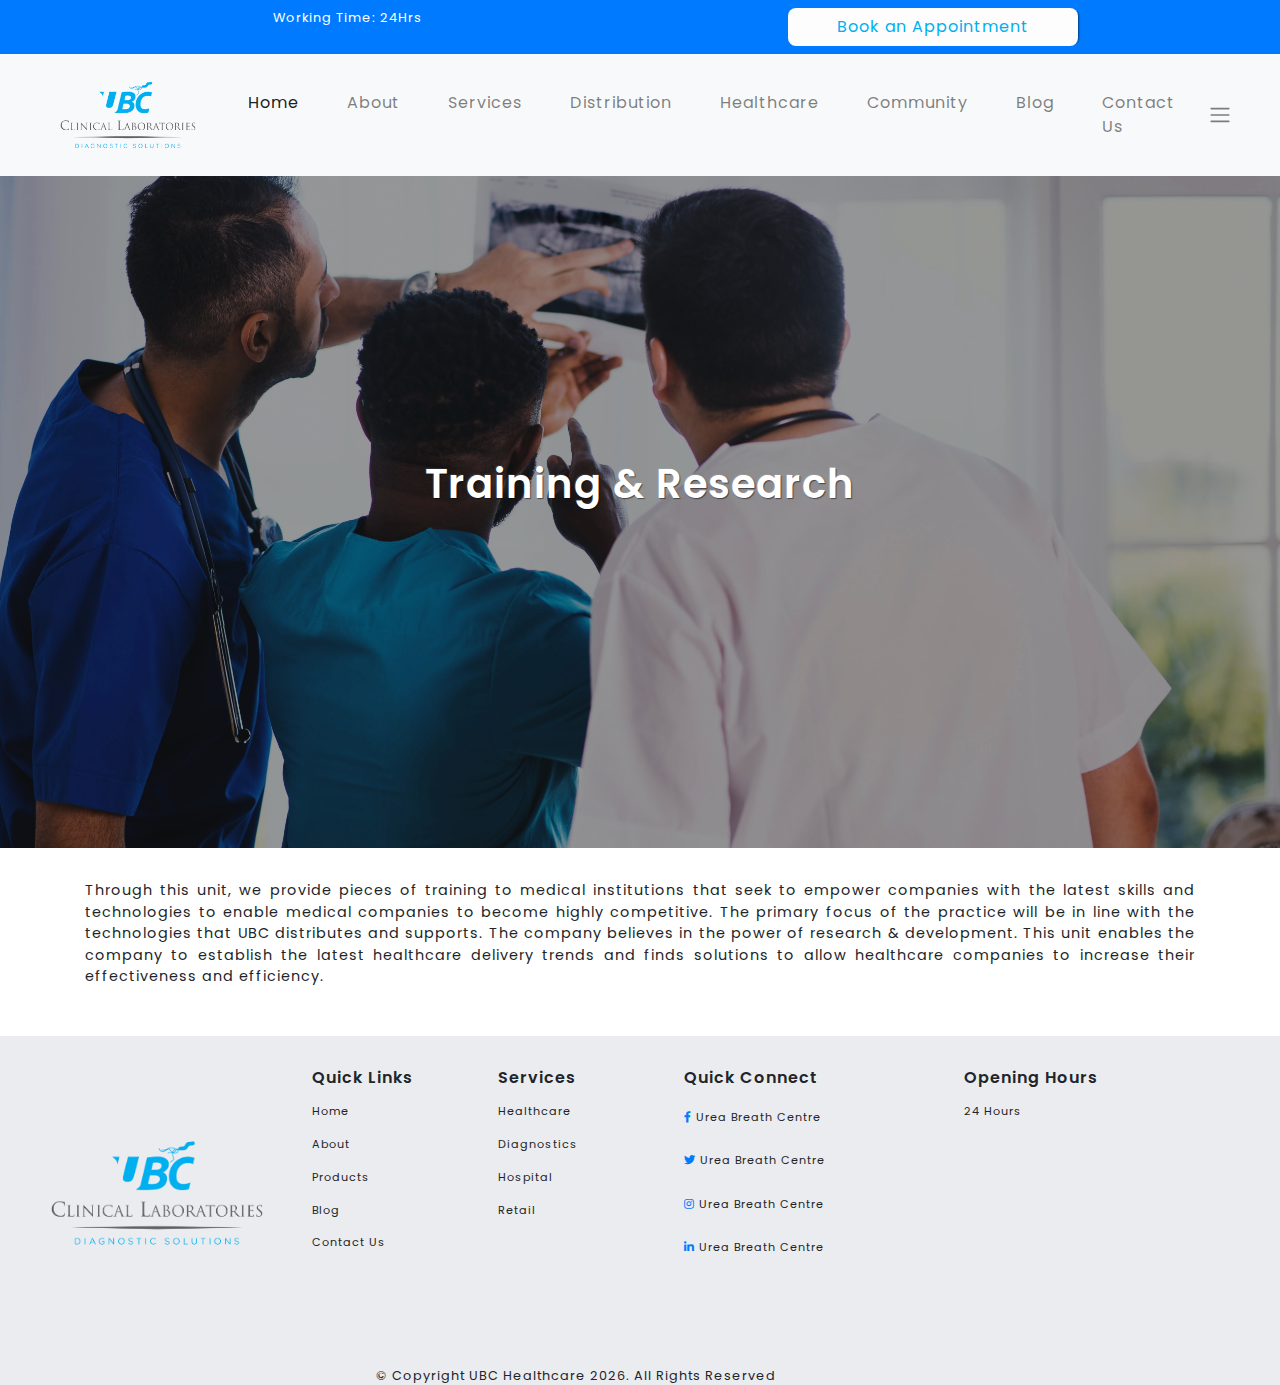
<file: training.html>
<!doctype html>
<html lang="en">
<head>
    <meta charset="UTF-8">
    <meta name="viewport"
          content="width=device-width, user-scalable=no, initial-scale=1.0, maximum-scale=1.0, minimum-scale=1.0">
    <meta http-equiv="X-UA-Compatible" content="ie=edge">
<!--    <link rel="stylesheet" href="https://cdn.jsdelivr.net/npm/bootstrap@4.6.0/dist/css/bootstrap.min.css">-->
    <link rel="stylesheet" href="css/yamm.min.css">
    <link rel="stylesheet" href="css/style.css">
    <link rel="stylesheet" href="css/bootstrap.min.css">
    <link rel="stylesheet" href="https://cdnjs.cloudflare.com/ajax/libs/font-awesome/5.15.3/css/all.min.css"/>
    <link rel="preconnect" href="https://fonts.gstatic.com">
    <link href="https://fonts.googleapis.com/css2?family=Poppins:wght@200;300;400;500;600;700;800;900&display=swap" rel="stylesheet">
    <title>UBC Home</title>
</head>
<body>
<div class="fixed-top">
    <div class="bg-primary">
        <div class="container" style="padding:0 !important">
            <div class="row top-bar">
                <div class="col-sm-12 col-md-6 pt-2 text-center">
                    <p class="white-text">Working Time: 24Hrs</p>
                </div>
                <div class="col-sm-12 col-md-6 py-2 text-center">
                    <button type="button" class="nav-btn btn px-5">Book an Appointment</button>
                </div>
            </div>
        </div>
    </div>
    <nav class="navbar navbar-expand-lg navbar-light bg-light px-5 yamm">
        <a class="navbar-brand" href="#"><img src="images/ubclogo.png" alt=""></a>
        <button class="navbar-toggler" type="button" data-toggle="collapse" data-target="#navbarNav" aria-controls="navbarNav" aria-expanded="false" aria-label="Toggle navigation">
            <span class="navbar-toggler-icon"></span>
        </button>
        <div class="collapse navbar-collapse" id="navbarNav">
            <ul class="navbar-nav m-auto">
                <li class="nav-item active">
                    <a class="nav-link" href="index.html">Home</a>
                </li>
                <li class="nav-item">
                    <a class="nav-link" href="about.html">About</a>
                </li>
                <li class="nav-item">
                    <a class="nav-link" href="services.html">Services</a>
                </li>

                <li class="nav-item">
                    <a class="nav-link" href="distribution.html">Distribution</a>
                </li>
                <li class="nav-item">
                    <a class="nav-link" href="healthcare.html">Healthcare</a>
                </li>
                <li class="nav-item">
                    <a class="nav-link" href="gallery.html">Community</a>
                </li>
                <li class="nav-item">
                    <a class="nav-link" href="bloglist.html">Blog</a>
                </li>
                <li class="nav-item">
                    <a class="nav-link" href="contact.html">Contact Us</a>
                </li>
            </ul>
        </div>
        <div class="second-hamburger">
            <span class="navbar-toggler-icon"></span>
        </div>
    </nav>
</div>

<section id="distributionsHero">
    <div class="overlay"></div>
    <div class="container text-center">
        <div class="heading">
            <h1>Training & Research</h1>
        </div>
    </div>
</section>
<section>
    <div class="container">
        <p style="font-size: 0.9rem !important;" class="text-justify">Through this unit, we provide pieces of training to medical institutions that seek to empower companies with the
        latest skills and technologies to enable medical companies to become highly competitive. The primary focus of the
        practice will be in line with the technologies that UBC distributes and supports. The company believes in the power
        of research & development. This unit enables the company to establish the latest healthcare delivery trends and finds solutions
        to allow healthcare companies to increase their effectiveness and efficiency.
        </p>
    </div>
</section>
<footer class="center">
    <div class="wrapper">
        <div class="footer-top">
            <div class="row">
                <div class="col-sm-12 col-md-3">
                    <img src="images/ubclogo.png" alt="">
                </div>
                <div class="col-sm-12 col-md-2">
                    <h5>Quick Links</h5>
                    <ul>
                        <li>Home</li>
                        <li>About</li>
                        <li>Products</li>
                        <li>Blog</li>
                        <li>Contact Us</li>
                    </ul>
                </div>

                <div class="col-sm-12 col-md-2">
                    <h5>Services</h5>
                    <ul>
                        <li>Healthcare</li>
                        <li>Diagnostics</li>
                        <li>Hospital</li>
                        <li>Retail</li>
                    </ul>
                </div>
                <div class="col-sm-12 col-md-3">
                    <h5>Quick Connect</h5>
                    <ul>
                        <li class="my-3"><a href="https://www.facebook.com/ubchealthcare.co.zw/" target="_blank"><i class="fab fa-facebook-f my-2"></i></a> Urea Breath Centre</li>
                        <li class="my-3"><a href="https://www.twitter.com/UbcHealthcare?s=01" target="_blank"><i class="fab fa-twitter my-2"></i></a> Urea Breath Centre</li>
                        <li class="my-3"><a href="https://instagram.com/ubc_clinical_laboratories?utm_medium=copy_link"><i class="fab fa-instagram my-2"></i></a> Urea Breath Centre</li>
                        <li class="my-3"><a href="https://www.linkedin.com/company/ubc-clinical-laboratories"><i class="fab fa-linkedin-in my-2"></i></a> Urea Breath Centre</li>
                    </ul>
                </div>

                <div class="col-sm-12 col-md-2">
                    <h5>Opening Hours</h5>
                    <ul>
                        <li>24 Hours</li>
                    </ul>
                </div>
            </div>
        </div>
        <div class="footer-bottom">
            <p class="text-center pt-5">&copy; Copyright UBC Healthcare <script type="text/javascript">
                document.write(new Date().getFullYear());
            </script>. All Rights Reserved</p>
        </div>
    </div>
</footer>
<!--<script src="js/jquery.min.js"></script>-->
<!--<script src="js/bootstrap.min.js"></script>-->
<!--<script src="js/popper.min.js"></script>-->
<script src="https://cdnjs.cloudflare.com/ajax/libs/jquery/3.6.0/jquery.min.js"></script>
<script src="https://cdn.jsdelivr.net/npm/bootstrap@4.6.0/dist/js/bootstrap.bundle.min.js"></script>
<script src="https://cdnjs.cloudflare.com/ajax/libs/popper.js/2.9.1/umd/popper.min.js"></script>
<script>
    $('.carousel').carousel();
</script>
<script>
    $(document).on('click', '.yamm .dropdown-menu', function(e){
        e.stopPropagation();
    })
</script>
</body>
</html>
</file>
<file: css/style.css>
* {
    margin: 0;
    padding: 0;
    letter-spacing: 1px;
    font-family: 'Poppins', sans-serif;

} 
body{
    overflow-x: hidden;
}
.container {
    padding-top: 2rem !important;
    padding-bottom: 2rem !important;
}
img {
    width: 100%;
}
li {
    list-style: none;
}
a {
    text-decoration: none;
}
a:hover {
    text-decoration: none !important;
}
:root {
    --main-color:  #00aff0;
    --red-color: #cf1d2e;
}
p {
    font-size: .8rem !important;
}
h1 {
    font-weight: 600 !important;
}
h2,
h3,
h4,
h5 {
    font-weight: 600 !important;
}
.pointer{
    cursor: pointer;
}
.bg-primary {
    background-color: var(--main-color) !important;
}

.white-text {
    color: #fff;
}
.primary-text, .text-primary {
    color: var(--main-color) !important;
}
.nav-btn {
    background: #fdfdfd !important;
    color: var(--main-color) !important;
    border-radius: .5rem !important;
    box-shadow: 3px 0 2px -2px rgba(0,0,0,0.5)!important;
    font-weight: 700;
}
.nav-btn:hover {
    box-shadow: 3px 0 1px -1px rgba(0,0,0,0.6)!important;
}
.navbar-brand img {
    /*height: 5rem !important;*/
    width: 10rem !important;
    margin: -2rem 0;
}
nav .navbar-nav li {
    margin-left: 1rem;
    margin-right: 1rem;
}
nav .navbar-nav li:hover a {
    color: var(--main-color) !important;
}
.modal-lg {
    max-width: 60%;
}
#booking-form input,
#booking-form select,
#booking-form textarea {
    border: 1px solid #ccc;
    border-radius: .8rem;
    resize: none;
}
#booking-form input:focus,
#booking-form select:focus {
    outline: none !important;
    box-shadow: none !important;
    border: 1px solid #ccc;
    border-radius: .8rem;
}
#header {
    position: relative;
}
#header .carousel-item {
    height: 100vh;
}
#header .carousel-item .carousel-caption {
    text-shadow: 1px 1px 3px #444;
    font-size: 8rem;
    margin: 15% 0;
}
#header .carousel-item img {
    margin-top: 8rem;
}
.hero-cards {
    position: absolute;
    top: 60%; right: 50%;
    transform: translate(50%, 0%);
}
.hero-cards .card {
    height: 10rem;
    min-width: 11rem;
    padding: 2rem;
    border-radius: unset;
    border: 1px solid var(--main-color);
}
.hero-cards .card p {
    font-size: .8rem;
}
.carousel-control-next-icon, .carousel-control-prev-icon {
    color:#00aff0 !important;
}
button.carousel-control-next{   
    border: none !important;
    background: rgb(0,170,240) !important;
    background: linear-gradient(90deg, rgba(0,170,240,0) 20%, rgba(0,170,240,0.15) 60%, rgba(0,170,240,0.35) 100%) !important;
}
button.carousel-control-prev {   
    border: none !important;
    background: rgb(0,170,240) !important;
    background: linear-gradient(90deg, rgba(0,170,240,0.35) 0%, rgba(0,170,240,0.15) 40%, rgba(0,170,240,0) 100%) !important;
}
button.carousel-control-next:hover{
    background: rgb(2,0,36) !important;
    background: linear-gradient(90deg, rgba(2,0,36,0) 20%, rgba(0,170,240,0.2) 60%, rgba(0,212,255,0.4) 100%) !important;
}
button.carousel-control-prev:hover {
    background: rgb(2,0,36) !important;
    background: linear-gradient(90deg, rgba(2,0,36,0.4) 0%, rgba(0,170,240,0.2) 40%, rgba(0,212,255,0) 100%) !important;
}
span.carousel-control-prev-icon,
span.carousel-control-next-icon {
    filter: invert(100%);

}


#about {
    border-top: 1px solid var(--main-color);
    padding-top: 2rem;
    padding-bottom: 2rem;
}
#about .about-img {
    background-color: rgba(63, 191, 184, .2);
}
#services {
    background: linear-gradient(90deg, #00b0f0 70%, #fff 20%);
}
#services .services-hr {
    height:2px;
    border-width:0;
    color:#fff;
    background-color:#fff;
    width: 5rem;
}
#news .card {
    box-shadow: 4px 2px 4px 2px #ccc;
    margin: 2rem auto !important;
}
#news .card h5 {
    font-weight: 700;
}
#contact {
    height: 80vh;
    background-image: url(../images/footer.jpg);
    background-size: cover;
    background-position: center center;
    position: relative;
}
#contact .mask {
    width: 100%;
    height: 80vh;
    background-color: rgba(0, 176, 240, 0.749);
}
#contact .container {
    position: absolute;
    top: 0;
}
#contact h1 {
    margin-top: 2rem;
}
#contact .card {
    border-radius: 2rem;
    padding: 3rem 1rem;
    margin-top: 2rem;
}
#contact .card form input,
#contact .card form textarea {
    border: 1px solid #ccc;
    border-radius: .8rem;
    outline: none;
    padding: .8rem;
    box-shadow: none;
}
#contact form label {
    font-size: .8rem;
}
#contact .card form textarea {
    resize: none;
}
#contact .card form input::placeholder,
#contact .card form textarea::placeholder {
    font-size: .8rem;
}
.contact-col {
    padding-left: 6rem !important;
}
.mx-wd-80{
    max-width: 80% !important;
}

.btn-facebook{
    background-color:  #3b5998 !important;
    border:  #3b5998 !important;
    color: #fff !important;
}
.btn-linkedin{
    background-color:  #0072b1 !important;
    border:  #0072b1 !important;
    color: #fff !important;
}
.btn-twitter{
    background-color:  #0072b1 !important;
    border:  #0072b1 !important;
    color: #fff !important;
}

.btn-instagram{
    background-color:  #c32aa3 !important;
    border:  #c32aa3 !important;
    color: #fff !important;
}

.blueoverlay {
    position: absolute; /* Sit on top of the page content */
    width: 100%; /* Full width (cover the whole page) */
    height: 100%; /* Full height (cover the whole page) */
    top: 0;
    left: 0;
    right: 0;
    bottom: 0;
    background-color: rgba(0, 176, 240, 0.749); /* Black background with opacity */
    cursor: pointer; /* Add a pointer on hover */
  }




@media screen and (max-width: 768px) {
    .modal-lg {
        max-width: 100%;
    }
    .second-hamburger {
        display: none;
    }
    #header .carousel-item {
        height: 100%;
        margin-top: 5rem;
    }
    #header .carousel-item .carousel-caption h1 {
        font-size: 1.2rem;
    }
    #header .carousel-item .carousel-caption h4 {
        font-size: 1rem;
    }
    #contact {
        height: 150vh;
        padding: 0;
    }
    #contact .mask {
        width: 100%;
        height: 150vh;
        background-color: rgba(0, 176, 240, 0.75);;
    }
    footer img {
        margin-bottom: 2rem;
    }
    .hero-cards {
        display: none;
    }
    #services {
        background: linear-gradient(90deg, #00b0f0 100%, #fff 0%);
    }
    .contact-col {
        padding: 1rem !important;
    }
}
footer {
    background: #ebecf0;
    margin-bottom: -1rem;
}
footer h5 {
    font-weight: 700;
    font-size: 1rem;
}
footer li {
    font-size: .7rem;
    margin: 1rem 0;
}
footer .wrapper {
    width: 90%;
    padding-top: 2rem;
    padding-left: 2rem;
    padding-right: 2rem;
    margin-bottom: -.2rem;
}
footer .footer-bottom p {
    font-size: .7rem;
}

.btn-primary{
    background-color: #00aff0 !important;
    border-color: #00aff0 !important;
}
/*Bloglist Page*/
#bloglist-hero {
    background-image: url("../images/a.jpg");
    background-size: cover;
    background-position: center top;
    height: 80vh;
    margin-top: 8rem;
    position: relative;
}
#bloglist-hero .heading {
    position: absolute;
    top: 50%; right: 50%;
    transform: translate(50%,-50%);
    color: #fff;
}
.overlay {
    position: absolute;
    top: 0;
    left: 0;
    bottom: 0;
    right: 0;
    background: rgba(0,0,0,.4);
}

#list .blog-snippet {
    color: var(--main-color);
    font-weight: 700;
}
#list .author {
    margin: 0;
    font-weight: 600;
}
#list .publishDate {
    margin: 0;
    font-weight: 300;
    font-size: .8rem;
}
 hr {
    height:2px;
    border-width:0;
    background-color:var(--main-color);
}
.date h5 {
    font-weight: 600;
}
@media screen and (max-width: 768px){
    #bloglist-hero .heading {
        left: 26%;
    }
}
 /*Blog detail page */
#blogdetail-hero {
    background-image: url("../images/blog.jpg");
    background-size: cover;
    background-position: center top;
    height: 80vh;
    margin-top: 8rem;
    position: relative;
}
#blogdetail-hero .heading {
    position: absolute;
    top: 50%;
    right: 50%;
    transform: translate(50%,-50%);
    color: #fff;
}

#blogBody .tags a {
    font-weight: 600;
    color: var(--main-color);
    text-decoration: none;
}
#comments .heading {
    color: var(--main-color);
}
.mainComment .avatar .fa,
.reply .avatar .fa {
    color: var(--main-color);
    margin: .5rem 0;
}
.mainComment .date,
.mainComment .username,
.reply .date,
.reply .username {
    font-weight: 600;
    margin-top: 0;
    margin-bottom: 0;
}
.mainComment a,
.reply a {
    font-weight: 600;
    color: var(--main-color);
}


/*Comment section / form */

#commentCreation .heading {
    color: var(--main-color);
}
#commentCreation form input,
#commentCreation form textarea {
    border-radius: unset;
    outline: none;
    box-shadow: 0 0 0 0;
    border: none;
    border-bottom: 1px solid var(--main-color);
}
#commentCreation form textarea {
    resize: none;
}
#commentCreation form button {
    margin-top: 2rem;
    padding: .5rem 3rem;
    border-radius: 1rem;
    background: var(--main-color);
    border: none;
    color: #fff;
    font-weight: 600;
}
/*--------------- About Us Page ------------*/

#aboutHero {
    background-image: url(../images/aboutHero.jpg);
    background-size: cover;
    background-position: center center;
    background-repeat: no-repeat;
    height: 80vh;
    margin-top: 8rem;
    position: relative;
}
#aboutHero .heading {
    position: absolute;
    top: 50%;
    right: 50%;
    transform: translate(50%,-50%);
    color: #fff;
}
#values {
    background: linear-gradient(90deg, #00b0f0 70%, #fff 20%);
}


@media screen and (max-width: 768px){
    #aboutHero .heading {
        left: 26%;
    }
    #values {
        background: linear-gradient(90deg, #00b0f0 70%, #00b0f0 20%);
    }
}
/*--------------- END About Us Page ------------*/
/*------------- Contact Page--------------*/
#contactHero {
    background-image: url(../images/contact.jpg);
    background-size: cover;
    background-position: center center;
    background-repeat: no-repeat;
    height: 80vh;
    margin-top: 8rem;
    position: relative;
}
#contactHero .heading {
    position: absolute;
    top: 50%; right: 50%;
    transform: translate(50%,-50%);
    color: #fff;
}
/*--------------- Clinical Page ------------*/
#clinicalHero {
    background-image: url(../images/blog7.jpg);
    background-size: cover;
    background-position: center top;
    background-repeat: no-repeat;
    height: 80vh;
    margin-top: 8rem;
    position: relative;
}
#clinicalHero .heading {
    position: absolute;
    left: 40%;
    color: #fff;
    top: 45%;
}
#diagnostics {
    background-image: url(../images/blog7.jpg);
    background-size: cover;
    background-position: center top;
    background-repeat: no-repeat;
    min-height: 100vh !important;
    margin-top: 8rem;
    position: relative;
}
#diagnostics .overlay {
    position: absolute;
    top: 0;
    left: 0;
    /*bottom: 0;*/
    right: 0;
    background: var(--main-color);
    opacity: .8;
}
#diagnostics .container {
    position: absolute;
    color: #fff;
    top: 10%;
}
#diagnostics .container {
    left: 7%;
    }
#diagnostics select {
    box-shadow: 4px 2px 4px 1px #555;
}
#diagnostics label {
    font-weight: 600;
}
.symptomBtn {
    border: 2px solid #fff;
    border-radius: 10px;
    font-size: 1.2em;
    font-weight: 600;
}
.suggestionBtn {
    border-radius: 10px;
    font-size: 1.2em;
    font-weight: 600;
    text-align: left;
    box-shadow: 4px 2px 4px 1px #555;
}
#appointmentForm select,
#appointmentForm input {
    border: none;
    border-bottom: 1px solid #555;
    border-radius: unset;
}
#appointmentForm select:focus,
#appointmentForm input:focus {
    outline: none !important;
    box-shadow: 0 0 0 0;
}
@media screen and (max-width: 768px) {
    #clinicalHero .heading {
        left: 26%;
    }
    #diagnostics .container {
        left: 0;
        top: 0;
    }
    #symptoms {
        line-height: 4rem;
    }
    #diagnostics {
        min-height: 170vh !important;
    }
    #diagnostics .overlay {
        min-height: 170vh !important;
    }
}
/*--------------- End Clinical Page ------------*/
/*---------------  Clinical Laboratories Page ------------*/
#clinicalLabHero {
    background-image: url(../images/services.jpg);
    background-size: cover;
    background-position: center top;
    background-repeat: no-repeat;
    height: 80vh;
    margin-top: 8rem;
    position: relative;
}
#clinicalLabHero .heading {
    position: absolute;
    top: 50%; right: 50%;
    transform: translate(50%,-50%);
    color: #fff;
}

.fa-circle {
    font-size: .8rem;
}
@media screen and (max-width: 768px) {
    #clinicalLabHero .heading {
        left: 4%;
    }
}
/*--------------- End Clinical Laboratories Page  ------------*/

/*---------------  Distributions Page ------------*/
#distributionsHero {
    background-image: url(../images/services.jpg);
    background-size: cover;
    background-position: center top;
    background-repeat: no-repeat;
    height: 80vh;
    margin-top: 8rem;
    position: relative;
}
#distributionsHero .heading {
    position: absolute;
    top: 50%; right: 50%;
    transform: translate(50%,-50%);
    color: #fff;
    text-shadow: -1px -1px 1px rgba(255,255,255,.1), 1px 1px 1px rgba(0,0,0,.5);
}
.box {
    position: relative;
    width: 100%;
    height: 300px;
    background: #000;
    box-shadow: 6px 4px 8px rgba(0, 0, 0, .5);
}
.box .imgBx {
    position: absolute;
    top: 0;
    left: 0;
    width: 100%;
    height: 100%;
}
.box .imgBx img {
    position: absolute;
    top: 0;
    left: 0;
    width: 100%;
    height: 100%;
    object-fit: cover;
    transition: .5s;
}
.box:hover .imgBx img {
    opacity: 0;
}
.box .content {
    position: absolute;
    bottom: 20px;
    left: 10%;
    width: 80%;
    height: 60px;
    background: rgba(255, 255, 255, .2);
    backdrop-filter: blur(4px);
    transition: .5s;
    overflow: hidden;
    padding: 15px;
    box-sizing: border-box;
    box-shadow: 4px 4px 4px rgba(0, 0, 0, .5);
}
.box:hover .content {
    width: 100%;
    height: 100%;
    bottom: 0;
    left: 0;
    background: #fff;
    backdrop-filter: blur(2px);
}
.box .content h6 {
    margin: 0;
    padding: 0;
    font-weight: 600;
    font-size: 14px;
}
.box .content p {
    margin: 10px 0 0;
    padding: 0;
    line-height: 1.2rem;
    transition: .5s;
    text-align: justify;
}
.box:hover .content p {
    opacity: 1;
    transition-delay: .5s;
}
/*---------------  Services Page ------------*/
#servicesHero {
    background-image: url(../images/service.jpg);
    background-size: cover;
    background-position: center top;
    background-repeat: no-repeat;
    height: 80vh;
    margin-top: 8rem;
    position: relative;
}
#servicesHero .heading {
    position: absolute;
    left: 45%;
    color: #fff;
    top: 45%;
}
@media screen and (max-width: 768px) {
    #distributionsHero .heading {
        left: 4%;
    }
    #servicesHero .heading {
        left: 4%;
    }
}
/*--------------- End  Distributions Page ------------*/

/*--------------- Gallery Styling ------------*/
.hoverEffects {
    width: 100%;
    height: 100%;
    overflow: hidden;
    position: relative;
    text-align: center;
    cursor: pointer;
    box-shadow: 0 4px 6px rgba(0, 0, 0, .4);
}
.hoverEffects .overlays {
    width: 100%;
    height: 100%;
    position: absolute;
    overflow: hidden;
    top: 0;
    left: 0;
    opacity: 0;
    background-color: rgba(0,0,0, .5);
    -webkit-transition: all .4s ease-in-out;
    transition: all .4s ease-in-out;
}
.hoverEffects img {
    display: block;
    position: relative;
    -webkit-transition: all .4s linear;
    transition: all .4s linear;
}
.hoverEffects h4 {
    text-transform: uppercase;
    color: #fff;
    text-align: center;
    position: relative;
    font-size: 17px;
    background: rgba(0,0,0, .6);
    -webkit-transform: translateY(-100px);
    -ms-transform: translateY(-100px);
    transform: translateY(-100px);
    -webkit-transition: all .2s ease-in-out;
    transition: all .2s ease-in-out;
    padding: 10px;

}
.hoverEffects a.info {
    text-decoration: none;
    display: inline-block;
    text-transform: uppercase;
    color: #fff;
    border: 1px solid #fff;
    background-color: transparent;
    opacity: 0;
    filter: alpha(opacity=0);
    -webkit-transition: all .2s ease-in-out;
    transition: all .2s ease-in-out;
    margin: 50px 0 0;
    padding: 7px 14px;
}

.hoverEffects a.info:hover {
    box-shadow:  0 0 5px #fff;
}

.hoverEffects:hover img {
    -ms-transform: scale(1.2);
    -webkit-transform: scale(1.2);
    transform: scale(1.2);
}
.hoverEffects:hover .overlays {
    opacity: 1;
    filter: alpha(opacity=100);
}
.hoverEffects:hover h4,
.hoverEffects:hover a.info {
    opacity: 1;
    filter: alpha(opacity=100);
    -ms-transform: translateY(20px);
    -webkit-transform: translateY(20px);
    transform: translateY(20px);
}
.hoverEffects:hover a.info {
    -webkit-transition-delay: .2s;
    transition-delay: .2s;
}
/*--------------- End Gallery Styling ------------*/
</file>
<file: css/yamm.min.css>
/*!
 * Yamm! - Yet another megamenu for Bootstrap
 * http://geedmo.github.com/yamm
 *
 * @geedmo - Licensed under the MIT license
 */.yamm .collapse,.yamm .dropup,.yamm .dropdown{position:static}.yamm .container{position:relative}.yamm .dropdown-menu{left:auto}.yamm .yamm-content{padding:1rem}.yamm .dropdown.yamm-fw .dropdown-menu,.yamm .dropup.yamm-fw .dropdown-menu{left:0;right:0}
</file>
